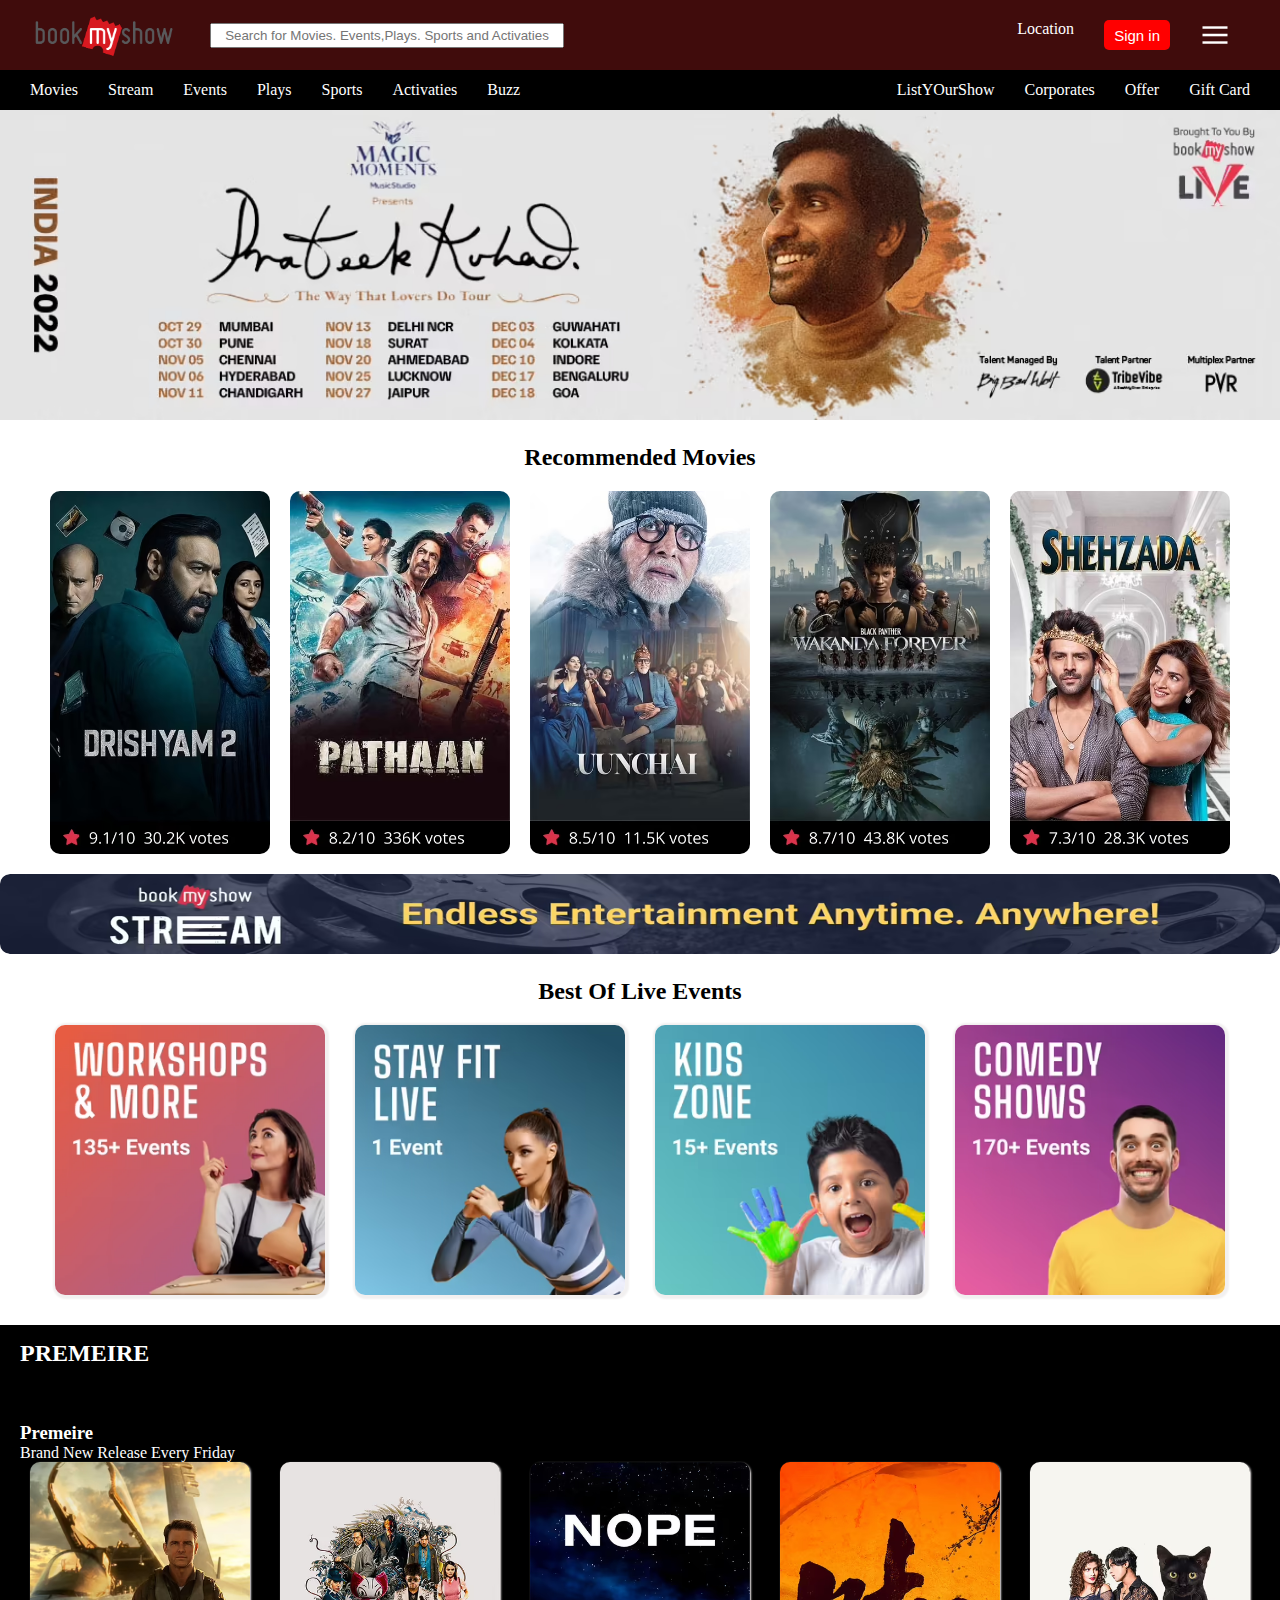
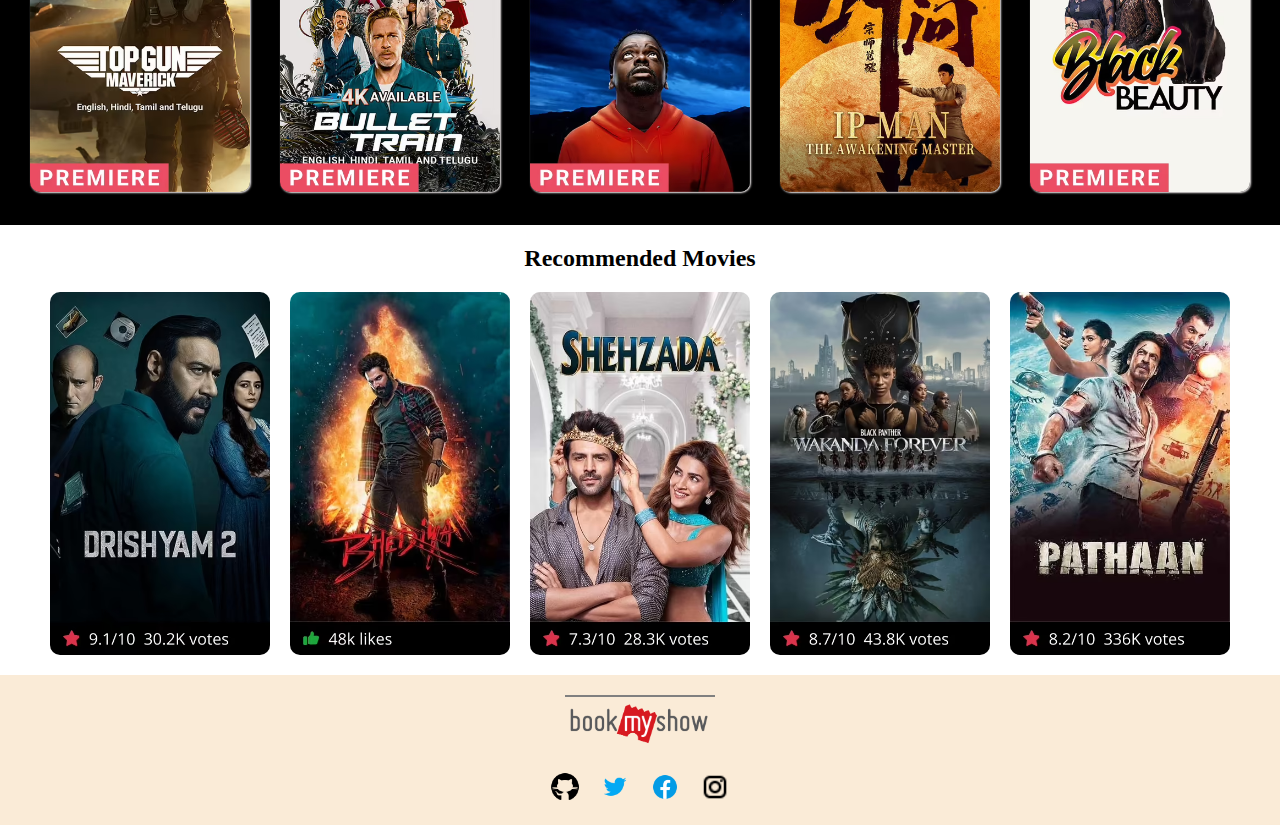
<file: Book my shoow/index.html>
<!DOCTYPE html>
<html lang="en">
<head>
    <meta charset="UTF-8">
    <meta http-equiv="X-UA-Compatible" content="IE=edge">
    <meta name="viewport" content="width=device-width, initial-scale=1.0">
    <title>Bookmushoow Clone</title>
    <link rel="stylesheet" href="style.css">
    <!-- Font awesom CDN -->
    <link rel="stylesheet" href="https://cdnjs.cloudflare.com/ajax/libs/font-awesome/6.3.0/css/all.min.css" integrity="sha512-SzlrxWUlpfuzQ+pcUCosxcglQRNAq/DZjVsC0lE40xsADsfeQoEypE+enwcOiGjk/bSuGGKHEyjSoQ1zVisanQ==" crossorigin="anonymous" referrerpolicy="no-referrer" />

</head>
<body>
    <header>
        <nav class="fnav">
            <div class="left-fnav">
                <img src="./assists/bookmyshoow logo.png" alt="">
                <input type="text" placeholder="Search for Movies. Events,Plays. Sports and Activaties">
            </div>
            <div class="right-fnav">
                <p>Location</p>
                <button>Sign in</button>
                <img src="./assists/manu bar.png" alt="">
            </div>
        </nav>
        <nav class="snav">
            <div class="left-snav">
                <ul>
                    <li><a href="#">Movies</a></li>
                    <li><a href="#">Stream</a></li>
                    <li><a href="#">Events</a></li>
                    <li><a href="#">Plays</a></li>
                    <li><a href="#">Sports</a></li>
                    <li><a href="#">Activaties</a></li>
                    <li><a href="#">Buzz</a></li>
                </ul>
            </div>
            <div class="right-snav">
                <ul>
                    <li><a href="#">ListYOurShow</a></li>
                    <li><a href="#">Corporates</a></li>
                    <li><a href="#">Offer</a></li>
                    <li><a href="#">Gift Card</a></li>
                </ul>
            </div>
        </nav>
    </header>
    <!-- Main section -->
    <main>
        <img src="./assists/main image.avif" alt="">
    </main>
    <div class="rec-conationar">
        <h2>Recommended Movies</h2>
        <div class="Recommended-image">
            <img src="./assists/1 img.avif" alt="">
            <img src="./assists/portrait.avif" alt="">
            <img src="./assists/3 img.avif" alt="">
            <img src="./assists/4 img.avif" alt="">
            <img src="./assists/shehzada.avif" alt="">
        </div>
    </div>
    <div class="small-conationar">
        <img src="./assists/small con.avif" alt="">
    </div>
    <!-- Event  -->
    <div class="event-conationar">
        <h2>Best Of Live Events</h2>
        <div class="Events-image">
            <img src="./assists/event 1.avif" alt="">
            <img src="./assists/event 2.avif" alt="">
            <img src="./assists/event 3.avif" alt="">
            <img src="./assists/event 4.avif" alt="">
        </div>
        <!-- Premeire -->
        <div class="prem-conationar">
            <div class="text">
                <h2>PREMEIRE</h2>
                <H3>Premeire</H3>
                <p>Brand New Release Every Friday</p>
            </div>
            <div class="Premeire-image">
                <img src="./assists/prim 1.avif" alt="">
                <img src="./assists/prim 2.avif" alt="">
                <img src="./assists/prim 3.avif" alt="">
                <img src="./assists/prim 4.avif" alt="">
                <img src="./assists/prim 5.avif" alt="">
            </div>
        </div>
        <!-- Rec container -->
        <div class="rec-conationar">
            <h2>Recommended Movies</h2>
            <div class="Recommended-image">
                <img src="./assists/1 img.avif" alt="">
                <img src="./assists/2 img.avif" alt="">
                <img src="./assists/shehzada.avif" alt="">
                <img src="./assists/4 img.avif" alt="">
                <img src="./assists/portrait.avif" alt="">
            </div>
        </div>
        <footer>
            <img src="./assists/bookmyshoow logo.png" alt="">
            <div class="icon">
               <img src="./assists/github.png" alt="">
               <img src="./assists/twitter.png" alt="">
               <img src="./assists/facebook.png" alt="">
               <img src="./assists/instagram.png" alt="">
            </div>
        </footer>
</body>
</html>
</file>
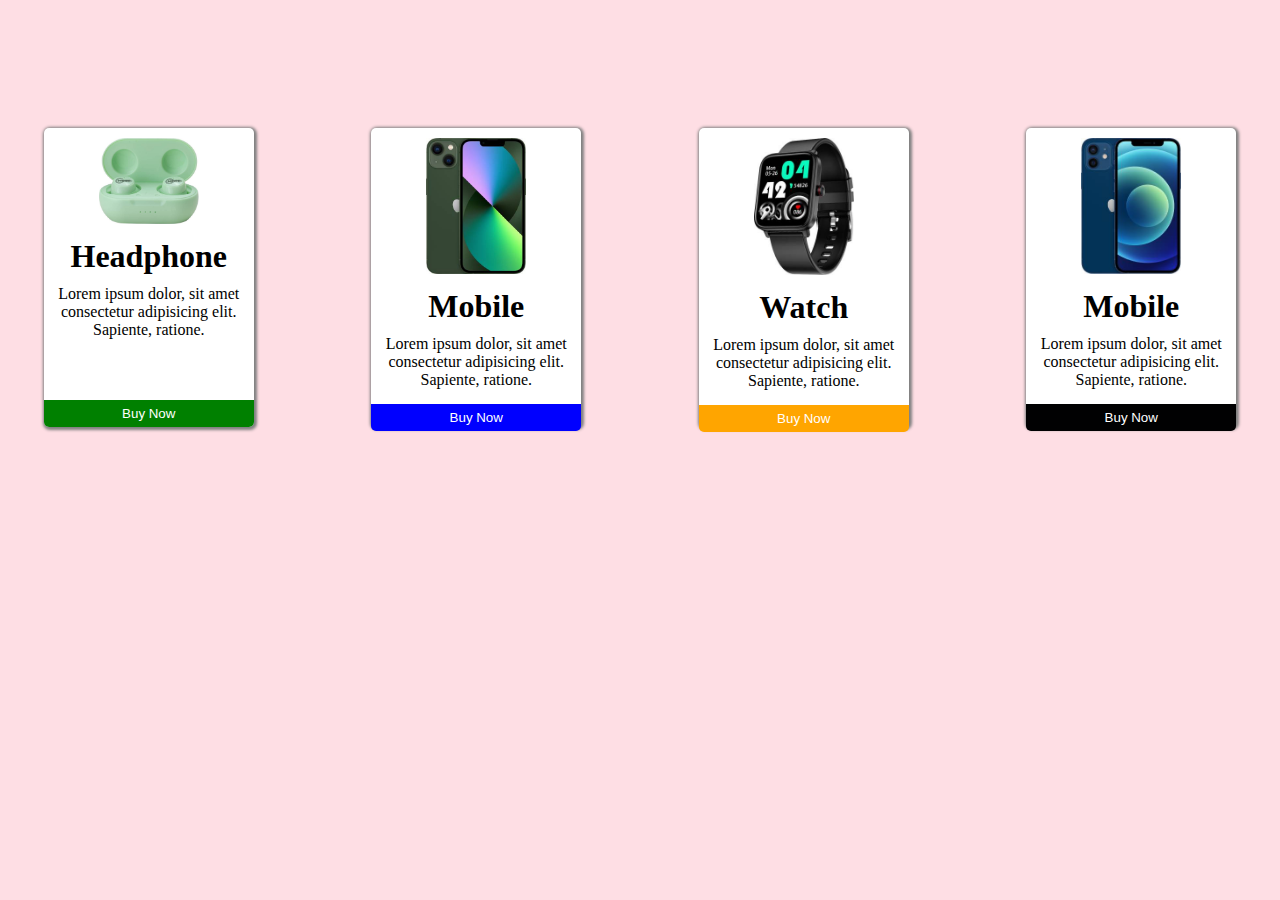
<file: Cart Project/index.html>
<!DOCTYPE html>
<html lang="en">
<head>
    <meta charset="UTF-8">
    <meta http-equiv="X-UA-Compatible" content="IE=edge">
    <meta name="viewport" content="width=device-width, initial-scale=1.0">
    <title>Cart Project</title>
    <link rel="stylesheet" href="style.css">
</head>
<body>
    <div class="hero-section">
        <div class="contaner">
            <div class="cart">
                <div class="img">
                    <img src="./images/1675663437225.jpeg" alt="">
                </div>
                <h1>
                    Headphone
                </h1>
                <p>Lorem ipsum dolor, sit amet consectetur 
                    adipisicing elit. Sapiente, ratione.
                </p>
                <div class="green">
                    <button>Buy Now</button>
                </div>
            </div>
            <div class="cart">
                <div class="img">
                    <img src="./images/iphone (2).jpeg" alt="">
                </div>
                <h1>
                    Mobile
                </h1>
                <p>Lorem ipsum dolor, sit amet consectetur 
                    adipisicing elit. Sapiente, ratione.
                </p>
                <div class="blue">
                    <button>Buy Now</button>
                </div>
            </div>
            <div class="cart">
                <div class="img">
                    <img src="./images/watch.jpeg" alt="">
                </div>
                <h1>
                    Watch
                </h1>
                <p>Lorem ipsum dolor, sit amet consectetur 
                    adipisicing elit. Sapiente, ratione.
                </p>
                <div class="orange">
                    <button>Buy Now</button>
                </div>
            </div>
            <div class="cart">
                <div class="img">
                    <img src="./images/iphone.jpeg" alt="">
                </div>
                <h1>
                    Mobile
                </h1>
                <p>Lorem ipsum dolor, sit amet consectetur 
                    adipisicing elit. Sapiente, ratione.
                </p>
                <div class="black">
                    <button>Buy Now</button>
                </div>
            </div>
        </div>
    </div>
</body>
</html>
</file>
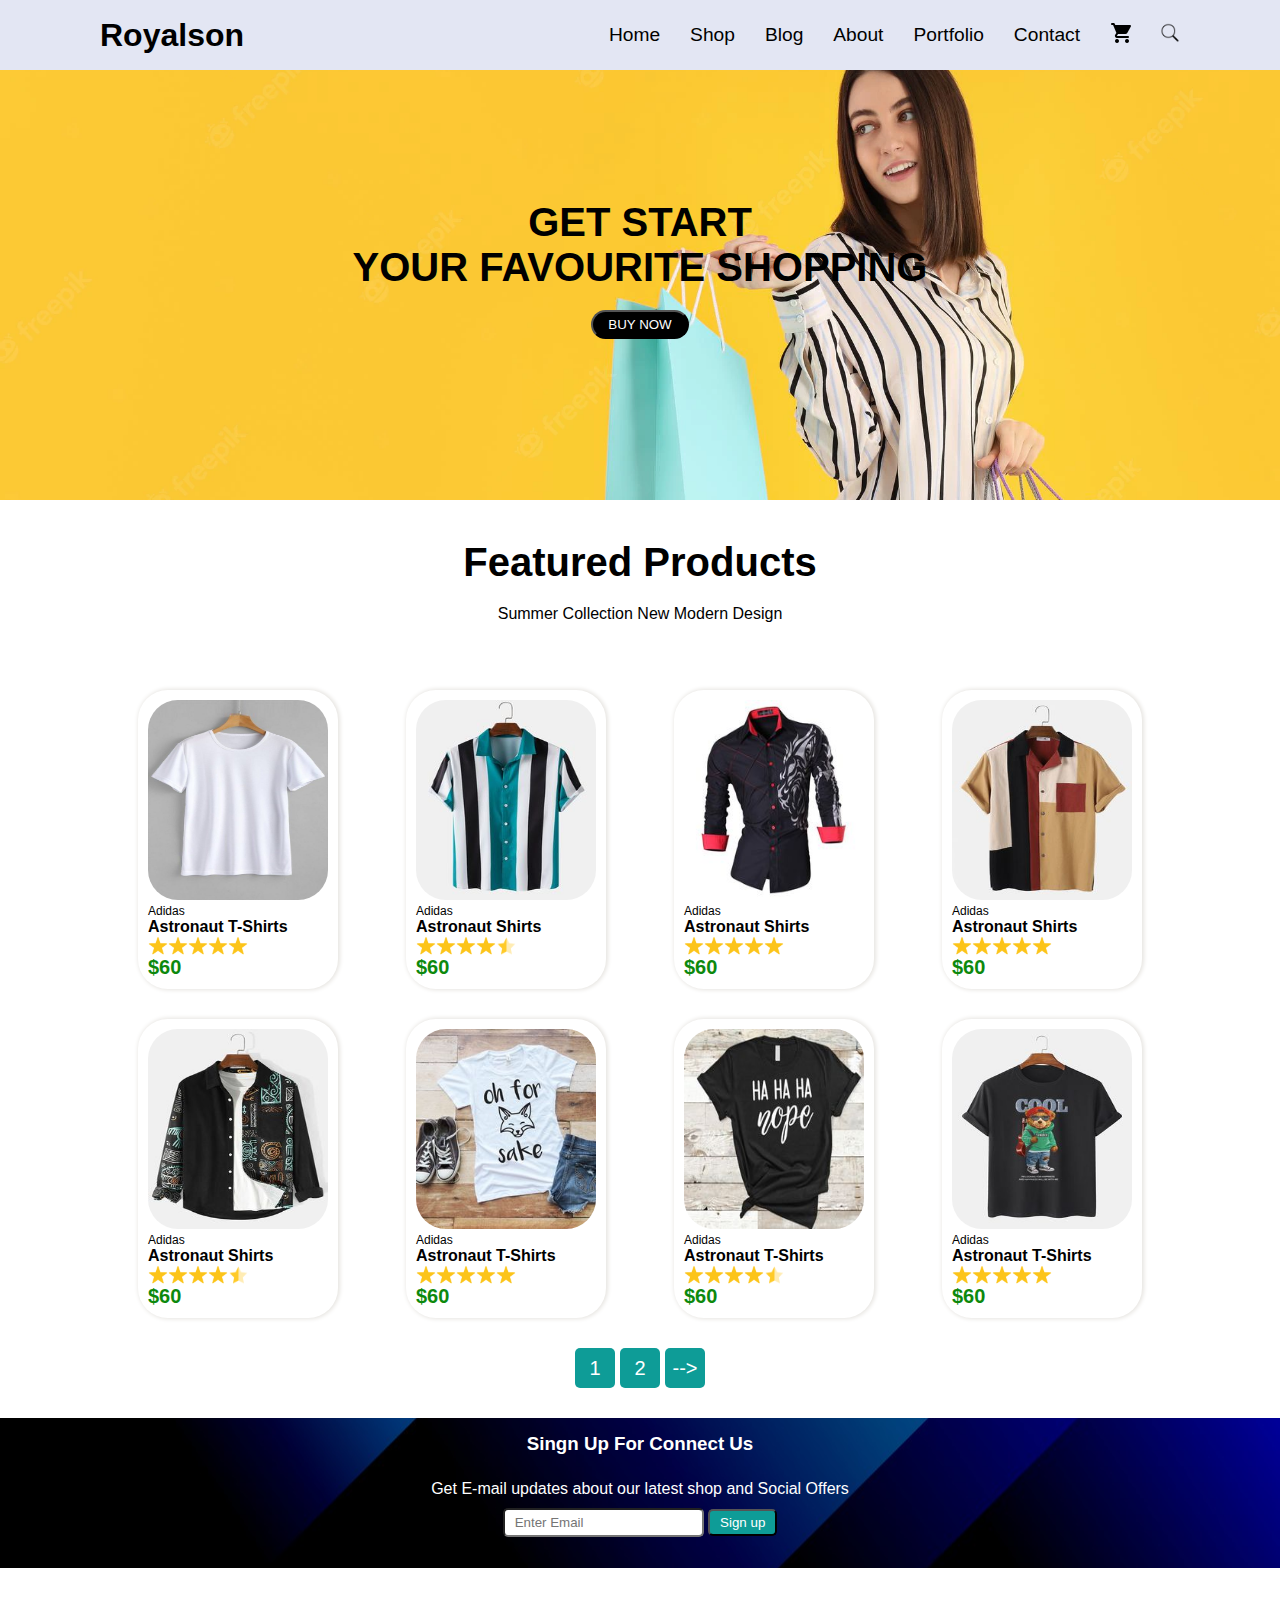
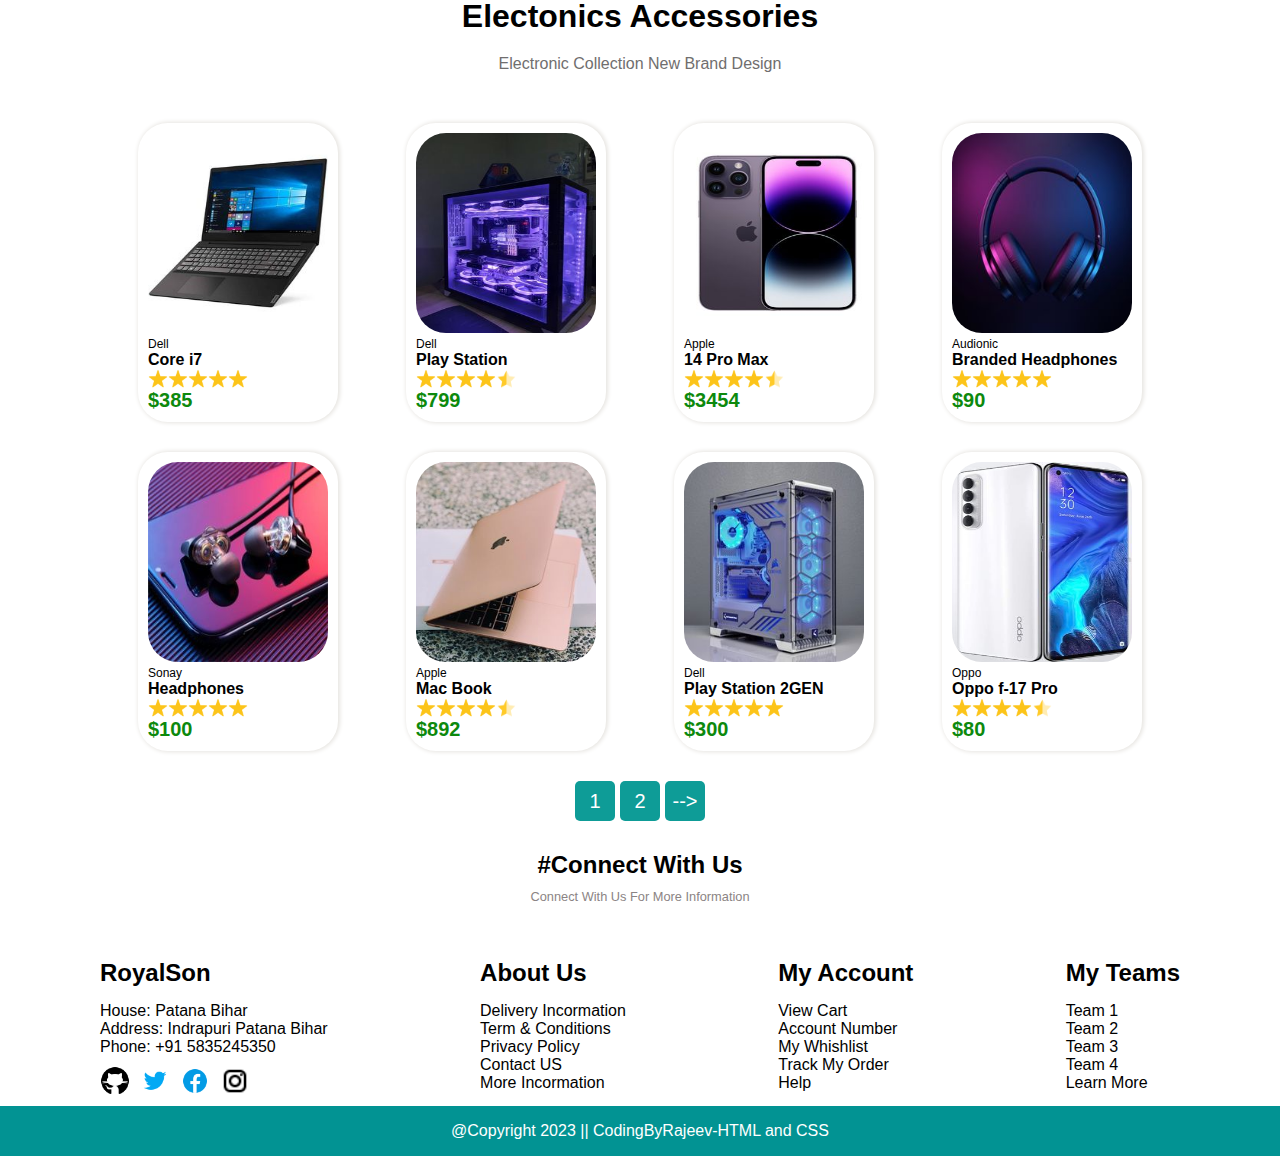
<file: E-commers website/index.html>
<!DOCTYPE html>
<html lang="en">
<head>
    <meta charset="UTF-8">
    <meta http-equiv="X-UA-Compatible" content="IE=edge">
    <meta name="viewport" content="width=device-width, initial-scale=1.0">
    <title>E-commers Website</title>
    <link rel="stylesheet" href="style.css">
</head>
<body>
    <!-- Navigation -->
    <nav>
        <div class="left-nav">
            <h2>Royalson</h2>
        </div>
        <div class="right-nav">
            <div>
                <img class="manu-bar" src="./photo/manu bar.png" alt=""  onclick="showManu()">
            </div>
            <ul id="manu">
                <li><span id="crossIcon" onclick="hideManu()">&times;</span></li>
                <li><a href="#">Home</a></li>
                <li><a href="#">Shop</a></li>
                <li><a href="#">Blog</a></li>
                <li><a href="#">About</a></li>
                <li><a href="#">Portfolio</a></li>
                <li><a href="#">Contact</a></li>
                <li  class="cart-icon"><a href="#" ><img src="./photo/cart icon.png" alt=""></a></li>
                <li  class="search-icon"><a href="#"><img src="./photo/search icon.png" alt=""></a></li>
            </ul>
            
        </div>
    </nav>
    <!-- Main Section -->
    <section class="main">
       <div class="main-item">
          <h2> GET START <br>
             YOUR FAVOURITE SHOPPING
         </h2>
        <button>BUY NOW</button>
       </div>
    </section>

    <!-- Featured Products -->
    <section class="featured-products">
        <h2>Featured Products</h2>
        <p>Summer Collection New Modern Design</p>
    </section>
    
    <!-- fishon Section -->
    <section class="fishon">
        <div class="container">
            <div class="product">
               <div class="shirt long">
                 <img src="./photo/shirt-1.jpg" alt=""/>
               </div>
                <p>Adidas</p>
                <h4>Astronaut T-Shirts</h4>
                <div class="star-icon">
                    <img src="./photo/star.png" alt="">
                    <img src="./photo/star.png" alt="">
                    <img src="./photo/star.png" alt="">
                    <img src="./photo/star.png" alt="">
                    <img src="./photo/star.png" alt="">
                </div>
                <div class="price">
                    <p>$60</p>
                </div>
            </div>
            <div class="product">
                <div class="shirt">
                    <img src="./photo/shirt2.webp" alt=""/>
                </div>
                <p>Adidas</p>
                <h4>Astronaut Shirts</h4>
                <div class="star-icon">
                    <img src="./photo/star.png" alt="">
                    <img src="./photo/star.png" alt="">
                    <img src="./photo/star.png" alt="">
                    <img src="./photo/star.png" alt="">
                    <img src="./photo/haif star.png" alt="">
                </div>
                <div class="price">
                    <p>$60</p>
                </div>
            </div>
            <div class="product">
               <div class="shirt">
                 <img src="./photo/shirt3.jpg" alt=""/>
               </div>
                <p>Adidas</p>
                <h4>Astronaut Shirts</h4>
                <div class="star-icon">
                    <img src="./photo/star.png" alt="">
                    <img src="./photo/star.png" alt="">
                    <img src="./photo/star.png" alt="">
                    <img src="./photo/star.png" alt="">
                    <img src="./photo/star.png" alt="">
                </div>
                <div class="price">
                    <p>$60</p>
                </div>
            </div>
            <div class="product">
                <div class="shirt">
                    <img src="./photo/shirt4.jpg" alt=""/>
                </div>
                <p>Adidas</p>
                <h4>Astronaut Shirts</h4>
                <div class="star-icon">
                    <img src="./photo/star.png" alt="">
                    <img src="./photo/star.png" alt="">
                    <img src="./photo/star.png" alt="">
                    <img src="./photo/star.png" alt="">
                    <img src="./photo/star.png" alt="">
                </div>
                <div class="price">
                    <p>$60</p>
                </div>
            </div>
            <div class="product">
                <div class="shirt">
                    <img src="./photo/shirt5.jpg" alt=""/>
                </div>
                <p>Adidas</p>
                <h4>Astronaut Shirts</h4>
                <div class="star-icon">
                    <img src="./photo/star.png" alt="">
                    <img src="./photo/star.png" alt="">
                    <img src="./photo/star.png" alt="">
                    <img src="./photo/star.png" alt="">
                    <img src="./photo/haif star.png" alt="">
                </div>
                <div class="price">
                    <p>$60</p>
                </div>
            </div>
            <div class="product">
               <div class="shirt">
                 <img src="./photo/shirt6.jpg" alt=""/>
               </div>
                <p>Adidas</p>
                <h4>Astronaut T-Shirts</h4>
                <div class="star-icon">
                    <img src="./photo/star.png" alt="">
                    <img src="./photo/star.png" alt="">
                    <img src="./photo/star.png" alt="">
                    <img src="./photo/star.png" alt="">
                    <img src="./photo/star.png" alt="">
                </div>
                <div class="price">
                    <p>$60</p>
                </div>
            </div>
            <div class="product">
               <div class="shirt">
                 <img src="./photo/shirt7.jpg" alt=""/>
               </div>
                <p>Adidas</p>
                <h4>Astronaut T-Shirts</h4>
                <div class="star-icon">
                    <img src="./photo/star.png" alt="">
                    <img src="./photo/star.png" alt="">
                    <img src="./photo/star.png" alt="">
                    <img src="./photo/star.png" alt="">
                    <img src="./photo/haif star.png" alt="">
                </div>
                <div class="price">
                    <p>$60</p>
                </div>
            </div>
            <div class="product">
               <div class="shirt">
                 <img src="./photo/shirt8.jpg" alt=""/>
               </div>
                <p>Adidas</p>
                <h4>Astronaut T-Shirts</h4>
                <div class="star-icon">
                    <img src="./photo/star.png" alt="">
                    <img src="./photo/star.png" alt="">
                    <img src="./photo/star.png" alt="">
                    <img src="./photo/star.png" alt="">
                    <img src="./photo/star.png" alt="">
                </div>
                <div class="price">
                    <p>$60</p>
                </div>
            </div>
        </div>
    </section>
    <!-- Page-change -->
    <section class="page">
        <div class="box"><p>1</p></div>
        <div class="box"><p>2</p></div>
        <div class="box arrow"><p>--></p></div>
    </section>
    
    <!-- Sign up section -->
    <section class="signup">
        <h3>Singn Up For Connect Us</h3>
        <p>Get E-mail updates about our latest shop and Social Offers</p>
        <input type="text" placeholder="Enter Email">
        <button>Sign up</button>
    </section>

    <!-- Electonics heading Section -->

    <section class="electonics-heading">
        <h2>Electonics Accessories</h2>
        <p>Electronic Collection New Brand Design</p>
    </section>

    <!-- Electonics section -->

    <section class="fishon">
        <div class="container">
            <div class="product">
                <div class="shirt">
                    <img src="./photo/el1.jpg" alt="">
                </div>
                <p>Dell</p>
                <h4>Core i7</h4>
                <div class="star-icon">
                    <img src="./photo/star.png" alt="">
                    <img src="./photo/star.png" alt="">
                    <img src="./photo/star.png" alt="">
                    <img src="./photo/star.png" alt="">
                    <img src="./photo/star.png" alt="">
                </div>
                <div class="price">
                    <p>$385</p>
                </div>
            </div>
            <div class="product">
                <div class="shirt">
                    <img src="./photo/el2.jpg" alt="">
                </div>
                <p>Dell</p>
                <h4>Play Station</h4>
                <div class="star-icon">
                    <img src="./photo/star.png" alt="">
                    <img src="./photo/star.png" alt="">
                    <img src="./photo/star.png" alt="">
                    <img src="./photo/star.png" alt="">
                    <img src="./photo/haif star.png" alt="">
                </div>
                <div class="price">
                    <p>$799</p>
                </div>
            </div>
            <div class="product">
                <div class="shirt">
                    <img src="./photo/el3.jpg" alt="">
                </div>
                <p>Apple</p>
                <h4>14 Pro Max</h4>
                <div class="star-icon">
                    <img src="./photo/star.png" alt="">
                    <img src="./photo/star.png" alt="">
                    <img src="./photo/star.png" alt="">
                    <img src="./photo/star.png" alt="">
                    <img src="./photo/haif star.png" alt="">
                </div>
                <div class="price">
                    <p>$3454</p>
                </div>
            </div>
            <div class="product">
                <div class="shirt">
                    <img src="./photo/el4.jpg" alt="">
                </div>
                <p>Audionic</p>
                <h4>Branded Headphones</h4>
                <div class="star-icon">
                    <img src="./photo/star.png" alt="">
                    <img src="./photo/star.png" alt="">
                    <img src="./photo/star.png" alt="">
                    <img src="./photo/star.png" alt="">
                    <img src="./photo/star.png" alt="">
                </div>
                <div class="price">
                    <p>$90</p>
                </div>
            </div>
            <div class="product">
                <div class="shirt">
                    <img src="./photo/el5.jpg" alt="">
                </div>
                <p>Sonay</p>
                <h4>Headphones</h4>
                <div class="star-icon">
                    <img src="./photo/star.png" alt="">
                    <img src="./photo/star.png" alt="">
                    <img src="./photo/star.png" alt="">
                    <img src="./photo/star.png" alt="">
                    <img src="./photo/star.png" alt="">
                </div>
                <div class="price">
                    <p>$100</p>
                </div>
            </div>
            <div class="product">
                <div class="shirt">
                    <img src="./photo/el6.jpg" alt="">
                </div>
                <p>Apple</p>
                <h4>Mac Book</h4>
                <div class="star-icon">
                    <img src="./photo/star.png" alt="">
                    <img src="./photo/star.png" alt="">
                    <img src="./photo/star.png" alt="">
                    <img src="./photo/star.png" alt="">
                    <img src="./photo/haif star.png" alt="">
                </div>
                <div class="price">
                    <p>$892</p>
                </div>
            </div>
            <div class="product">
                <div class="shirt">
                    <img src="./photo/el7.jpg" alt="">
                </div>
                <p>Dell</p>
                <h4>Play Station 2GEN</h4>
                <div class="star-icon">
                    <img src="./photo/star.png" alt="">
                    <img src="./photo/star.png" alt="">
                    <img src="./photo/star.png" alt="">
                    <img src="./photo/star.png" alt="">
                    <img src="./photo/star.png" alt="">
                </div>
                <div class="price">
                    <p>$300</p>
                </div>
            </div>
            <div class="product">
                <div class="shirt">
                    <img src="./photo/el8.jpg" alt="">
                </div>
                <p>Oppo</p>
                <h4>Oppo f-17 Pro</h4>
                <div class="star-icon">
                    <img src="./photo/star.png" alt="">
                    <img src="./photo/star.png" alt="">
                    <img src="./photo/star.png" alt="">
                    <img src="./photo/star.png" alt="">
                    <img src="./photo/haif star.png" alt="">
                </div>
                <div class="price">
                    <p>$80</p>
                </div>
            </div>
        </div>
    </section>

     <!-- Page-change -->
     <section class="page">
        <div class="box"><p>1</p></div>
        <div class="box"><p>2</p></div>
        <div class="box arrow"><p>--></p></div>
    </section>

    <!-- Connect us -->
    <section class="connect">
        <h3>#Connect With Us</h3>
        <p>Connect With Us For More Information</p>
    </section>

    <!-- footer -->
    <footer>
        <div class="royalson">
            <h3>RoyalSon</h3>
            <ul>
                <li>House: Patana Bihar</li>
                <li>Address: Indrapuri Patana Bihar</li>
                <li>Phone: +91 5835245350</li>
            </ul>
            <div class="royal-icon">
                <img src="./photo/1676784099959.png" alt="">
                <img src="./photo/1676784099975.png" alt="">
                <img src="./photo/1676784099991.png" alt="">
                <img src="./photo/1676784100017.png" alt="">
            </div>
        </div>
        <div class="royalson">
            <h3>About Us</h3>
            <ul>
                <li>Delivery Incormation</li>
                <li>Term & Conditions</li>
                <li>Privacy Policy</li>
                <li>Contact US</li>
                <li>More Incormation</li>
            </ul>
        </div>
        <div class="royalson">
            <h3>My Account</h3>
            <ul>
                <li>View Cart</li>
                <li>Account Number</li>
                <li>My Whishlist</li>
                <li>Track My Order</li>
                <li>Help</li>
            </ul>
        </div>
        <div class="royalson">
            <h3>My Teams</h3>
            <ul>
                <li>Team 1</li>
                <li>Team 2</li>
                <li>Team 3</li>
                <li>Team 4</li>
                <li>Learn More</li>
            </ul>
        </div>
    </footer>

    <!-- Sub footer -->
    <div class="sub-footer">
        <p>@Copyright 2023 || CodingByRajeev-HTML and CSS</p>
    </div>



    <!-- Script -->
    <script>

    function showManu(){
       const manuList = document.getElementById('manu')
       manuList.classList.add('manuList')
    }
    function hideManu(){
       const manuList = document.getElementById('manu')
       manuList.classList.remove('manuList')
    }
           
    </script>
</body>
</html>
</file>
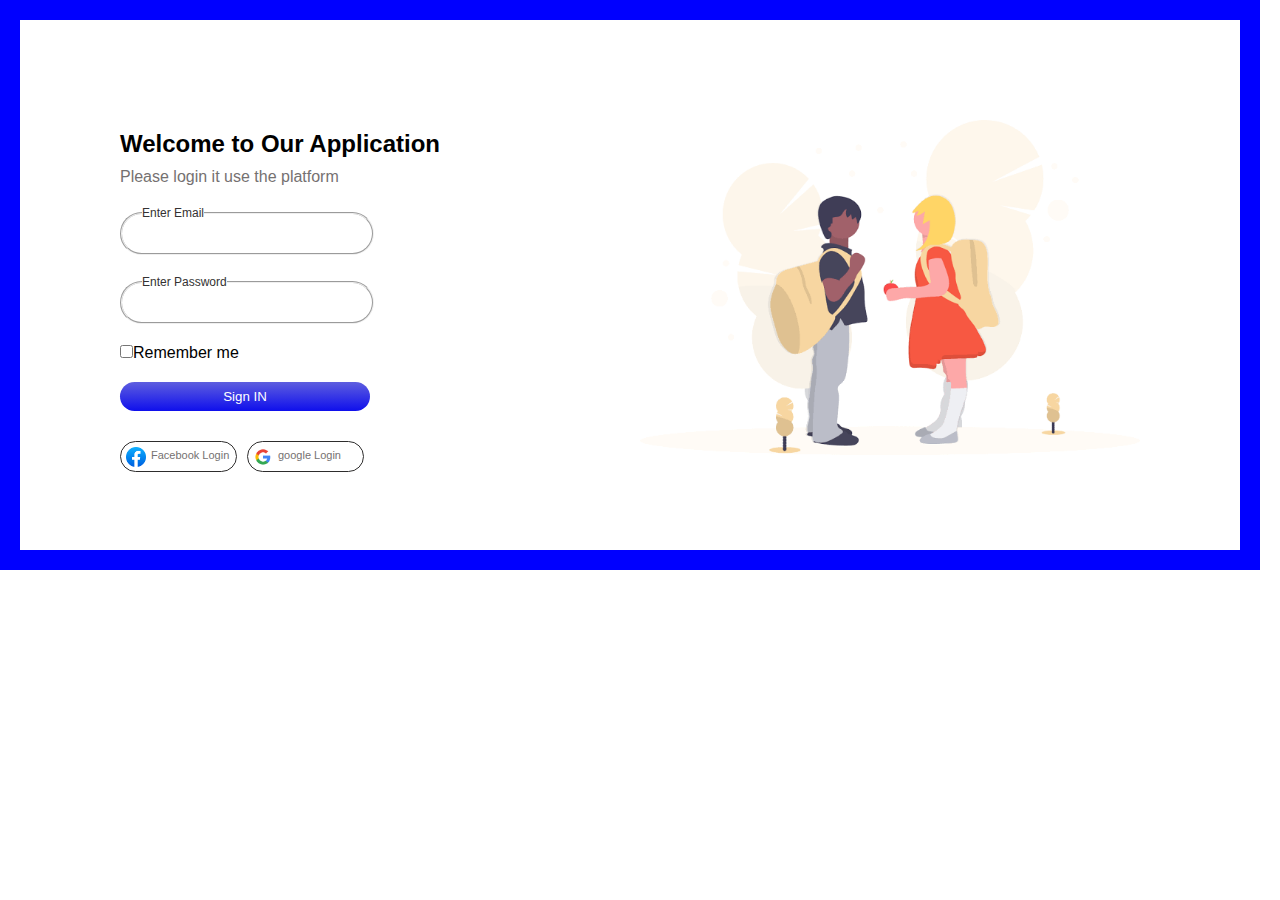
<file: Login Page/index.html>
<!DOCTYPE html>
<html lang="en">
  <head>
    <meta charset="UTF-8" />
    <meta http-equiv="X-UA-Compatible" content="IE=edge" />
    <meta name="viewport" content="width=device-width, initial-scale=1.0" />
    <title>Login Page</title>
    <link rel="stylesheet" href="style.css" />
  </head>
  <body>
    <section class="hero-section">
      <div class="left-hero-section">
        <h2>Welcome to Our Application</h2>
        <p>Please login it use the platform</p>
        <div class="input">
          <fieldset>
            <legend>Enter Email</legend>
            <input class="emailInput" type="text" />
          </fieldset>
        </div>
        <div class="input">
          <fieldset>
            <legend>Enter Password</legend>
            <input class="passInput" type="password" />
          </fieldset>
        </div>
        <div class="checkbox"><input type="checkbox" />Remember me</div>
        <div class="sign">
          <button>Sign IN</button>
        </div>
        <div class="logo-conatiner">
          <div class="logo">
            <img src="./photo/facebook logo.png" alt="" />
            <p>Facebook Login</p>
          </div>
          <div class="logo">
            <img src="./photo/google logo.png" alt="" />
            <p>google Login</p>
          </div>
        </div>
      </div>
      <div class="right-hero-section">
        <img src="./photo/main img.png" alt="" />
      </div>
    </section>
  </body>
</html>
</file>
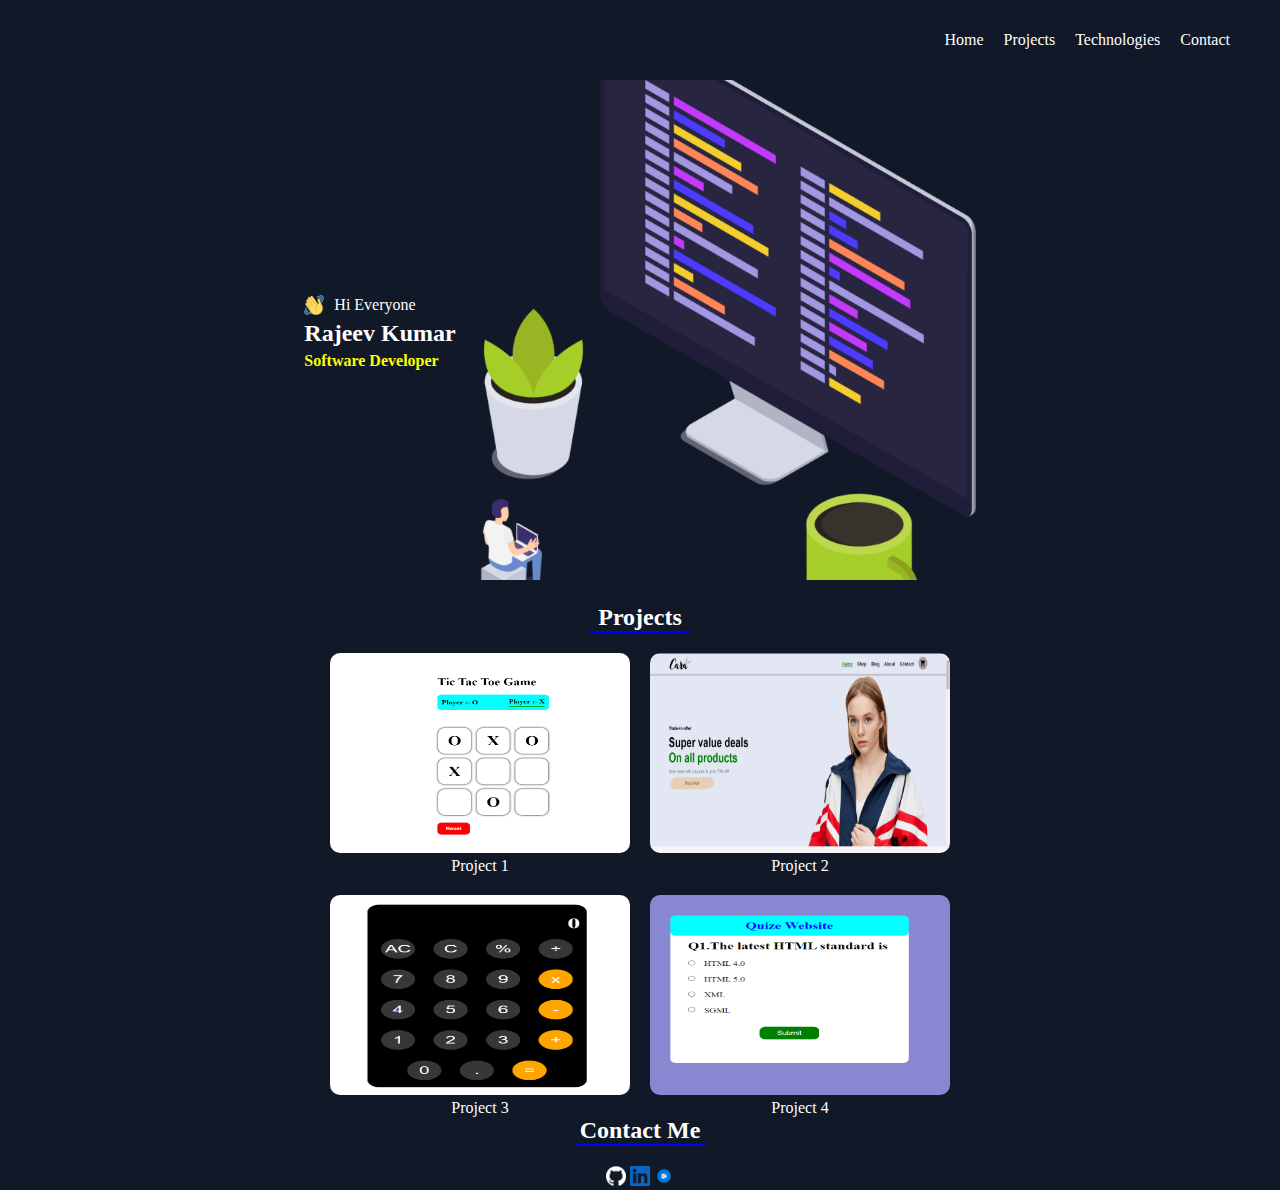
<file: pw 10 feb project/index.html>
<!DOCTYPE html>
<html lang="en">
  <head>
    <meta charset="UTF-8" />
    <meta name="viewport" content="width=device-width, initial-scale=1.0" />
    <title>PW 10 feb project</title>
    <link rel="stylesheet" href="./style.css" />
  </head>
  <body>
    <header>
      <nav>
        <ul>
          <li class="home-option">Home</li>
          <li>Projects</li>
          <li>Technologies</li>
          <li>Contact</li>
        </ul>
        <div>
          <img src="./assets/hambrger.png" alt="" />
        </div>
      </nav>
    </header>
    <div class="heroSection">
      <div class="leftHero">
        <div>
          <img src="./assets/waving-hand.png" alt="" />
          <p>Hi Everyone</p>
        </div>
        <h2>Rajeev Kumar</h2>
        <p class="passion">Software Developer</p>
      </div>
      <div class="rightHero">
        <img src="./assets//pc-image.png" alt="" />
      </div>
    </div>

    <!-- project section -->

    <div class="projectSection">
      <h2>Projects</h2>
      <div class="allProject">
        <div>
          <img src="./assets/project1.png" alt="" />
          <p>Project 1</p>
        </div>
        <div>
          <img src="./assets/project2.png" alt="" />
          <p>Project 2</p>
        </div>
        <div>
          <img src="./assets/project3.png" alt="" />
          <p>Project 3</p>
        </div>
        <div>
          <img src="./assets/project4.png" alt="" />
          <p>Project 4</p>
        </div>
      </div>
    </div>
    <div class="contactSection">
      <h2>Contact Me</h2>
      <div class="contactImges">
        <img src="./assets/github.png" alt="" />
        <img src="./assets/linkedin.png" alt="" />
        <img src="./assets/outlook.png" alt="" />
      </div>
    </div>
  </body>
</html>
</file>
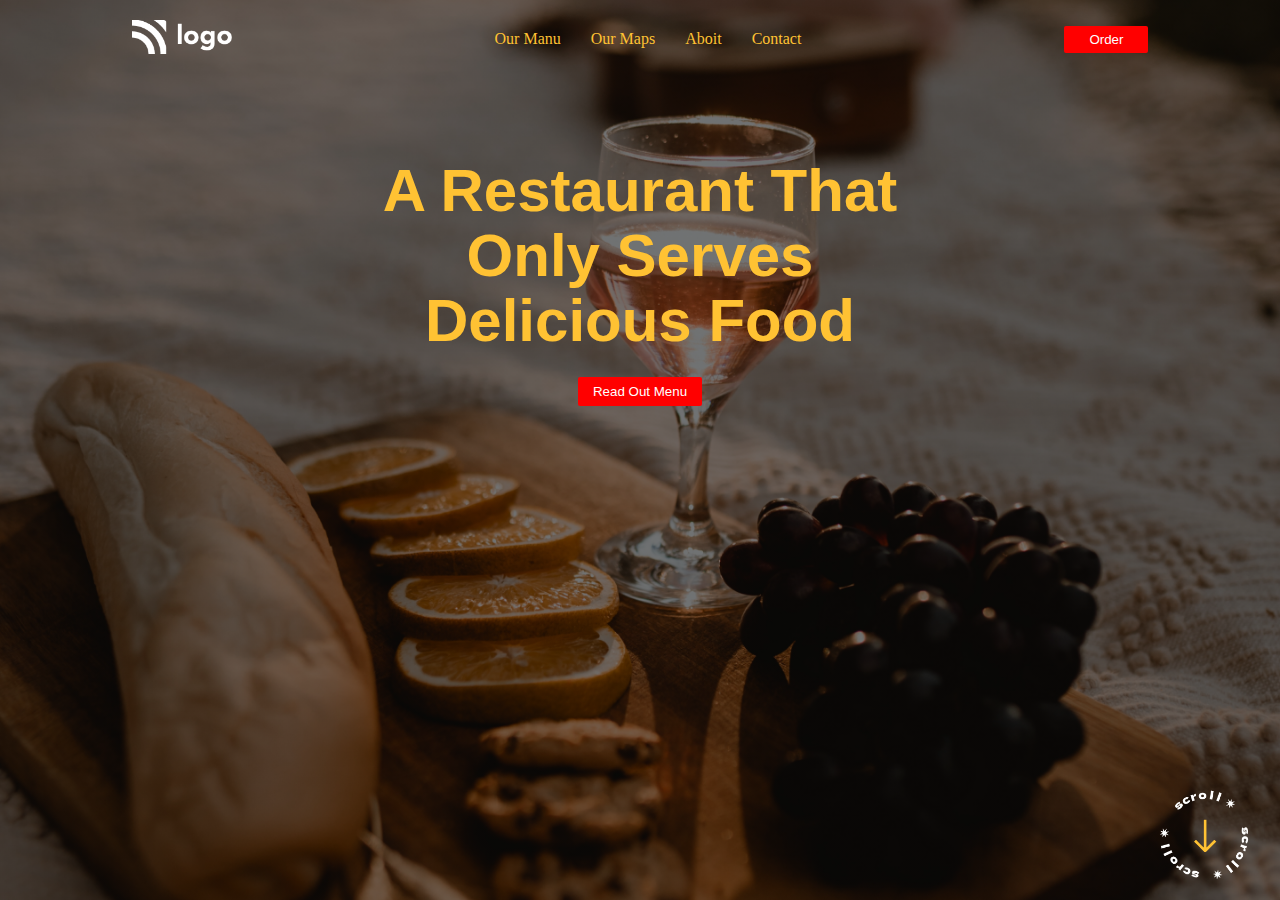
<file: PW 3rd Project/index.html>
<!DOCTYPE html>
<html lang="en">
  <head>
    <meta charset="UTF-8" />
    <meta http-equiv="X-UA-Compatible" content="IE=edge" />
    <meta name="viewport" content="width=device-width, initial-scale=1.0" />
    <title>PW 3rd Project</title>
    <link rel="stylesheet" href="style.css" />
  </head>
  <body>
    <!-- contanier -->
    <div class="contanier">
      <!-- Header -->
      <header>
        <!-- Navigation -->
        <nav>
          <div class="logo">
            <img src="./assists/1675475348066.png" alt="Logo" />
          </div>
          <div class="manu">
            <ul>
              <li><a href="#">Our Manu</a></li>
              <li><a href="#">Our Maps</a></li>
              <li><a href="#">Aboit</a></li>
              <li><a href="#">Contact</a></li>
            </ul>
          </div>
          <div class="button">
            <button>Order</button>
          </div>
        </nav>
      </header>
      <main class="hero-section">
        <div>
          <h1>A Restaurant That <br />Only Serves <br />Delicious Food</h1>
        </div>
        <div>
          <button>Read Out Menu</button>
        </div>
      </main>
      <footer>
        <div>
          <img src="./assists/1675475348096.png" alt="Footer Icon" />
        </div>
      </footer>
    </div>
  </body>
</html>
</file>
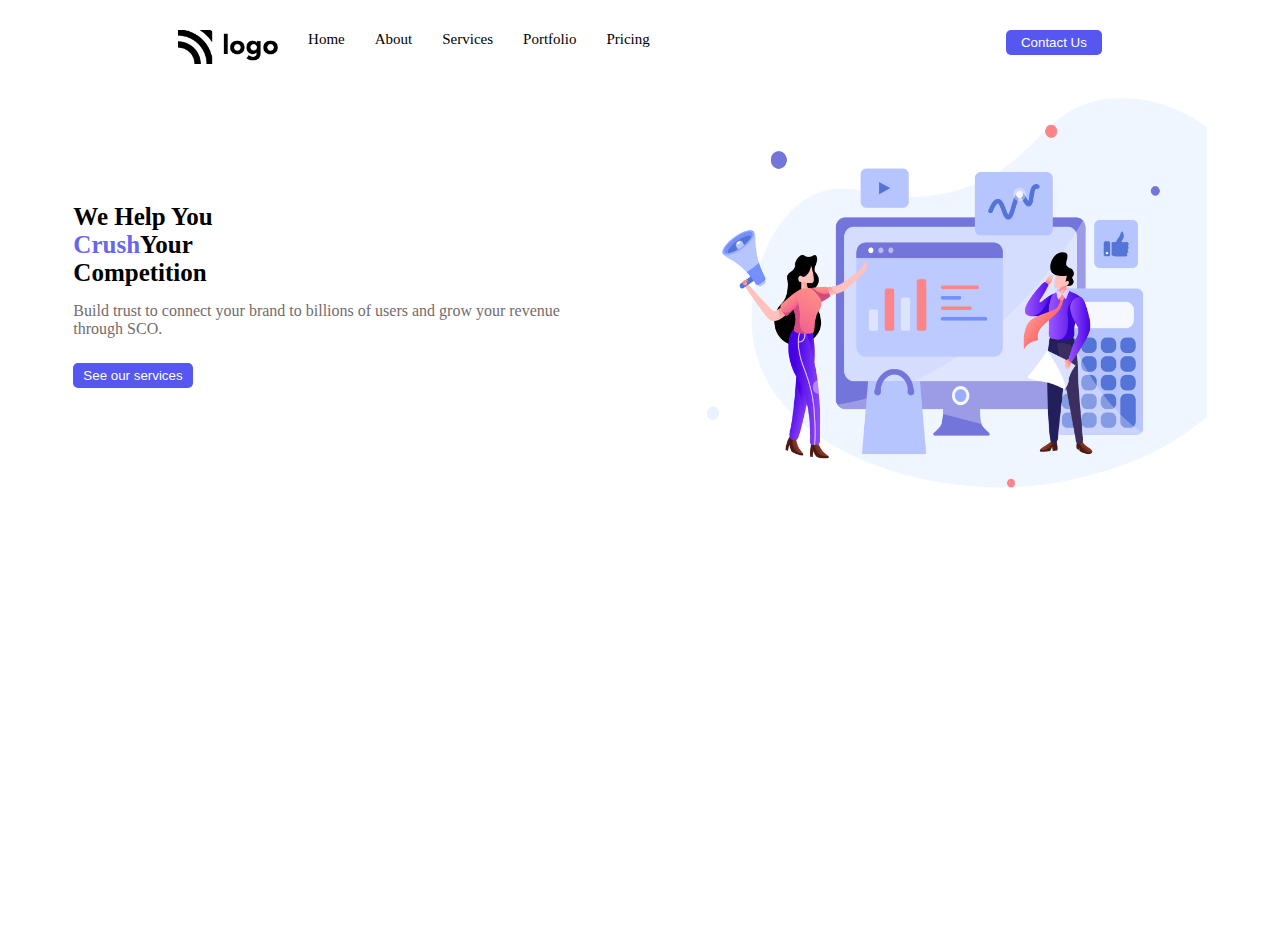
<file: PW 4th Project/index.html>
<!DOCTYPE html>
<html lang="en">
<head>
    <meta charset="UTF-8">
    <meta http-equiv="X-UA-Compatible" content="IE=edge">
    <meta name="viewport" content="width=device-width, initial-scale=1.0">
    <title>PW 4th Project</title>
    <link rel="stylesheet" href="style.css">
</head>
<body>
    <header>
        <!-- Navbar -->
        <nav>
            <div class="manu">
                <ul>
                    <li><img src="./assists/Logo.png" alt=""></li>
                    <li><a href="#">Home</a></li>
                    <li><a href="#">About</a></li>
                    <li><a href="#">Services</a></li>
                    <li><a href="#">Portfolio</a></li>
                    <li><a href="#">Pricing</a></li>
                </ul>
            </div>
            <div class="but">
                <button>Contact Us</button>
            </div>
        </nav>
    </header>
    <!-- hero-section -->
    <section class="hero-section">
        <div class="left-section">
            <h1>
                We Help You <br><span>Crush</span>Your <br>Competition
            </h1>
            <div>
                <p>Build trust to connect your brand to billions of users and grow your revenue <br>through SCO.</p>

            </div>  
            <div>
                <button>See our services</button>
            </div>          
        </div>
        <div class="right-section">
            <img src="./assists/Header Illustration.png" alt="">
        </div>
    </section>
</body>
</html>
</file>
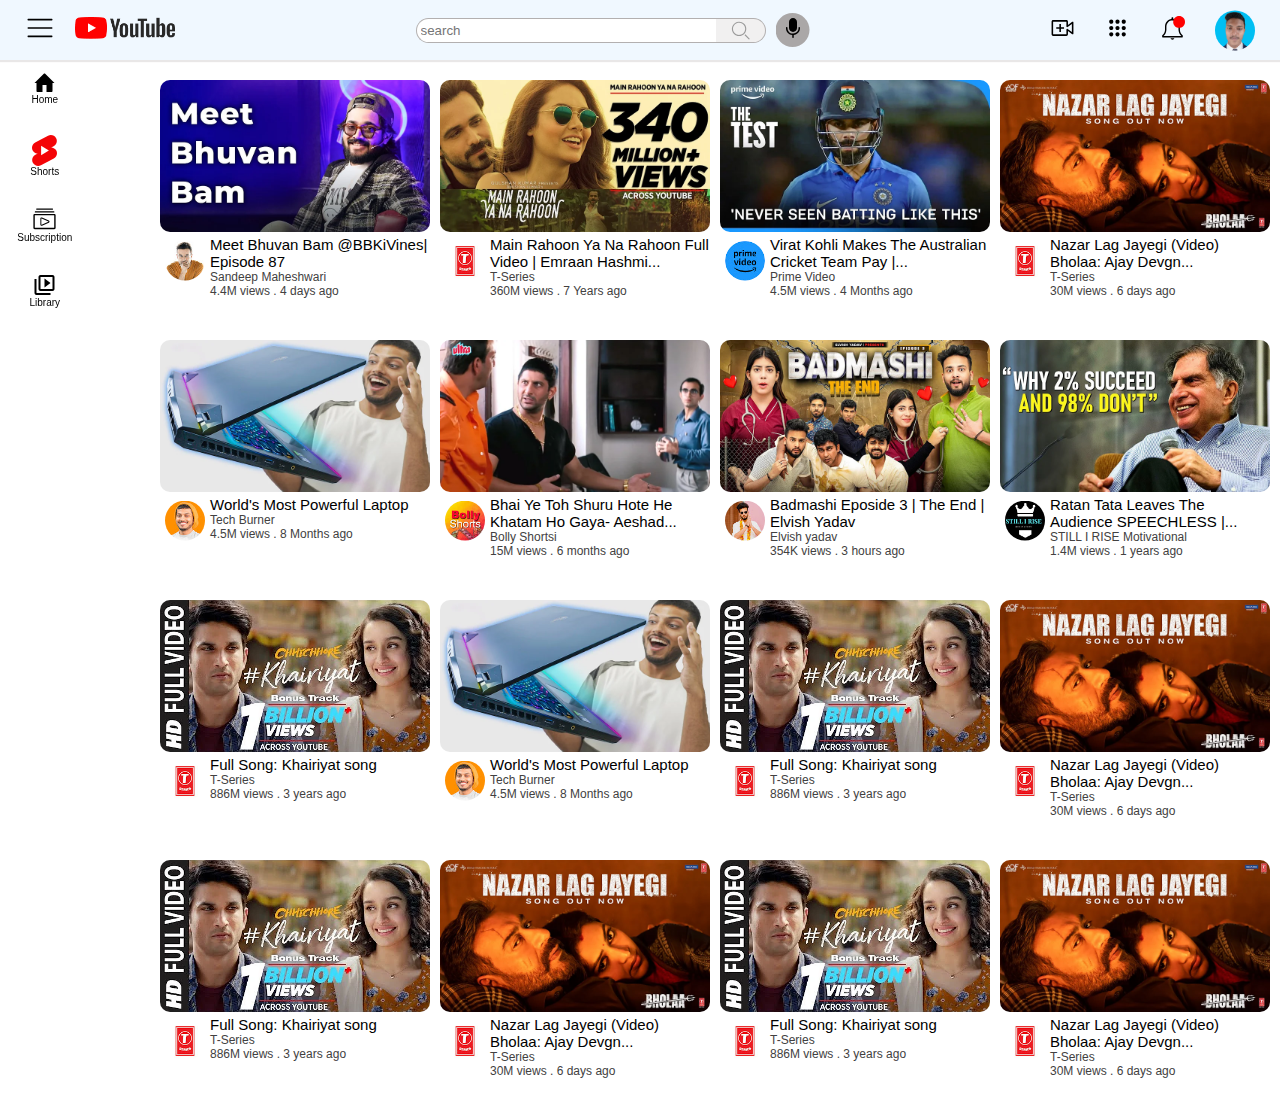
<file: Youtube clone/index.html>
<!DOCTYPE html>
<html lang="en">
  <head>
    <meta charset="UTF-8" />
    <meta http-equiv="X-UA-Compatible" content="IE=edge" />
    <meta name="viewport" content="width=device-width, initial-scale=1.0" />
    <title>Youtube clone</title>
    <link rel="stylesheet" href="style.css" />
  </head>
  <body>
    <header>
      <nav>
        <div class="left-nav">
          <div class="bar">
            <img src="./icons/bars.svg" alt="" />
          </div>
          <div class="youtube-logo">
            <img src="./icons/youtube-logo.png" alt="" />
          </div>
        </div>
        <div class="center-nav">
          <div class="input">
            <input type="text" placeholder="search" />
          </div>
          <div class="search">
            <img src="./icons/search.svg" alt="" />
          </div>
          <div class="mic">
            <img src="./icons/mic.svg" alt="" />
          </div>
        </div>
        <div class="right-nav">
          <div class="video-add">
            <img src="icons/video-add.svg" alt="" />
          </div>
          <div class="dot-grid">
            <img src="./icons/dot-grid.svg" alt="">
          </div>
          <div class="bell">
            <img src="icons/bell.svg" alt="" />
          </div>
          <div class="avtar">
            <img src="./icons/avtar.png" alt="" />
          </div>
        </div>
      </nav>
    </header>

    <!-- Hero section -->
    <section class="hero-section">
      <!-- Side bar -->
      <div class="side">
      <div class="side-bar">
        <div class="home">
          <img src="./icons/home.svg" alt="" />
          <p>Home</p>
        </div>
        <div class="home">
          <img src="./icons/youtube-shorts-icon.svg" alt="" />
          <p>Shorts</p>
        </div>
        <div class="home">
          <img src="./icons/video-gallary.svg" alt="" />
          <p>Subscription</p>
        </div>
        <div class="home">
          <img src="./icons/video-library.svg" alt="" />
          <p>Library</p>
        </div>
      </div>
      </div>
      <!-- Video section -->

      <div class="video-container">
        <div class="video">
          <div class="video-image">
            <img src="./photo/1 image.webp" alt="" />
          </div>
          <div class="video-details">
            <div class="logo">
              <img src="./photo/channel logo 1.jpg" alt="" />
            </div>
            <div class="titel">
              <h4>Meet Bhuvan Bam @BBKiVines| Episode 87</h4>
              <div class="public">
                <p>Sandeep Maheshwari</p>
                <p>4.4M views . 4 days ago</p>
              </div>
            </div>
          </div>
        </div>
        <div class="video">
          <div class="video-image">
            <img src="./photo/2 image.webp" alt="" />
          </div>
          <div class="video-details">
            <div class="logo">
              <img src="./photo/channel logo 2.jpg" alt="" />
            </div>
            <div class="titel">
              <h4>
                Main Rahoon Ya Na Rahoon Full Video | Emraan Hashmi...
              </h4>
              <div class="public">
                <p>T-Series</p>
                <p>360M views . 7 Years ago</p>
              </div>
            </div>
          </div>
        </div>
        <div class="video">
          <div class="video-image">
            <img src="./photo/3 image.webp" alt="" />
          </div>
          <div class="video-details">
            <div class="logo">
              <img src="./photo/channel logo 3.jpg" alt="" />
            </div>
            <div class="titel">
              <h4>
                Virat Kohli Makes The Australian Cricket Team Pay |...
              </h4>
              <div class="public">
                <p>Prime Video</p>
                <p>4.5M views . 4 Months ago</p>
              </div>
            </div>
          </div>
        </div>
        <div class="video">
          <div class="video-image">
            <img src="./photo/4 image.webp" alt="" />
          </div>
          <div class="video-details">
            <div class="logo">
              <img src="./photo/channel logo 2.jpg" alt="" />
            </div>
            <div class="titel">
             <h4>Nazar Lag Jayegi (Video) Bholaa: Ajay Devgn...
                </h4>
              <div class="public">
                <p>T-Series</p>
                <p>30M views . 6 days ago</p>
              </div>
            </div>
          </div>
        </div>
        <div class="video">
          <div class="video-image">
            <img src="./photo/5 image.webp" alt="" />
          </div>
          <div class="video-details">
            <div class="logo">
              <img src="./photo/channel logo 4.jpg" alt="" />
            </div>
            <div class="titel">
              <h4>World's Most Powerful Laptop</h4>
              <div class="public">
                <p>Tech Burner</p>
                <p>4.5M views . 8 Months ago</p>
              </div>
            </div>
          </div>
        </div>
        <div class="video">
          <div class="video-image">
            <img src="./photo/6 image.webp" alt="" />
          </div>
          <div class="video-details">
            <div class="logo">
              <img src="./photo/channel logo 5.jpg" alt="" />
            </div>
            <div class="titel">
                <h4>Bhai Ye Toh Shuru Hote He Khatam Ho
                     Gaya- Aeshad...
                </h4>
              <div class="public">
                <p>Bolly Shortsi</p>
                <p>15M views . 6 months ago</p>
              </div>
            </div>
          </div>
        </div>
        <div class="video">
          <div class="video-image">
            <img src="./photo/7 image.webp" alt="" />
          </div>
          <div class="video-details">
            <div class="logo">
              <img src="./photo/channel logo 6.jpg" alt="" />
            </div>
            <div class="titel">
             <h4>Badmashi Eposide 3 | The End | Elvish Yadav           <div class="public">
                <p>Elvish yadav</p>
                <p>354K views . 3 hours ago</p>
              </div>
            </div>
          </div>
        </div>
        <div class="video">
          <div class="video-image">
            <img src="./photo/8 image.webp" alt="" />
          </div>
          <div class="video-details">
            <div class="logo">
              <img src="./photo/channel logo 7.jpg" alt="" />
            </div>
            <div class="titel">
             <h4>Ratan Tata Leaves The Audience SPEECHLESS |...</h4>
              <div class="public">
                <p>STILL I RISE Motivational</p>
                <p>1.4M views . 1 years ago</p>
              </div>
            </div>
          </div>
        </div>
        <div class="video">
          <div class="video-image">
            <img src="./photo/9 image.webp" alt="" />
          </div>
          <div class="video-details">
            <div class="logo">
              <img src="./photo/channel logo 2.jpg" alt="" />
            </div>
            <div class="titel">
                <h4>Full Song: Khairiyat song</h4>
              <div class="public">
                <p>T-Series</p>
                <p>886M views . 3 years ago</p>
              </div>
            </div>
          </div>
        </div>
        <div class="video">
            <div class="video-image">
              <img src="./photo/5 image.webp" alt="" />
            </div>
            <div class="video-details">
              <div class="logo">
                <img src="./photo/channel logo 4.jpg" alt="" />
              </div>
              <div class="titel">
                <h4>World's Most Powerful Laptop</h4>
                <div class="public">
                  <p>Tech Burner</p>
                  <p>4.5M views . 8 Months ago</p>
                </div>
              </div>
            </div>
          </div>
          <div class="video">
            <div class="video-image">
              <img src="./photo/9 image.webp" alt="" />
            </div>
            <div class="video-details">
              <div class="logo">
                <img src="./photo/channel logo 2.jpg" alt="" />
              </div>
              <div class="titel">
                  <h4>Full Song: Khairiyat song</h4>
                <div class="public">
                  <p>T-Series</p>
                  <p>886M views . 3 years ago</p>
                </div>
              </div>
            </div>
          </div>
          <div class="video">
            <div class="video-image">
              <img src="./photo/4 image.webp" alt="" />
            </div>
            <div class="video-details">
              <div class="logo">
                <img src="./photo/channel logo 2.jpg" alt="" />
              </div>
              <div class="titel">
                <h4>Nazar Lag Jayegi (Video) Bholaa: Ajay Devgn...
                </h4>
                <div class="public">
                  <p>T-Series</p>
                  <p>30M views . 6 days ago</p>
                </div>
              </div>
            </div>
          </div>
          <div class="video">
            <div class="video-image">
              <img src="./photo/9 image.webp" alt="" />
            </div>
            <div class="video-details">
              <div class="logo">
                <img src="./photo/channel logo 2.jpg" alt="" />
              </div>
              <div class="titel">
                  <h4>Full Song: Khairiyat song</h4>
                <div class="public">
                  <p>T-Series</p>
                  <p>886M views . 3 years ago</p>
                </div>
              </div>
            </div>
          </div>
          <div class="video">
            <div class="video-image">
              <img src="./photo/4 image.webp" alt="" />
            </div>
            <div class="video-details">
              <div class="logo">
                <img src="./photo/channel logo 2.jpg" alt="" />
              </div>
              <div class="titel">
                <h4>Nazar Lag Jayegi (Video) Bholaa: Ajay Devgn...
                </h4>
                <div class="public">
                  <p>T-Series</p>
                  <p>30M views . 6 days ago</p>
                </div>
              </div>
            </div>
          </div>
          <div class="video">
            <div class="video-image">
              <img src="./photo/9 image.webp" alt="" />
            </div>
            <div class="video-details">
              <div class="logo">
                <img src="./photo/channel logo 2.jpg" alt="" />
              </div>
              <div class="titel">
                  <h4>Full Song: Khairiyat song</h4>
                <div class="public">
                  <p>T-Series</p>
                  <p>886M views . 3 years ago</p>
                </div>
              </div>
            </div>
          </div>
          <div class="video">
            <div class="video-image">
              <img src="./photo/4 image.webp" alt="" />
            </div>
            <div class="video-details">
              <div class="logo">
                <img src="./photo/channel logo 2.jpg" alt="" />
              </div>
              <div class="titel">
                <h4>Nazar Lag Jayegi (Video) Bholaa: Ajay Devgn...
                </h4>
                <div class="public">
                  <p>T-Series</p>
                  <p>30M views . 6 days ago</p>
                </div>
              </div>
            </div>
          </div>
      </div>
    </section>
  </body>
</html>
</file>
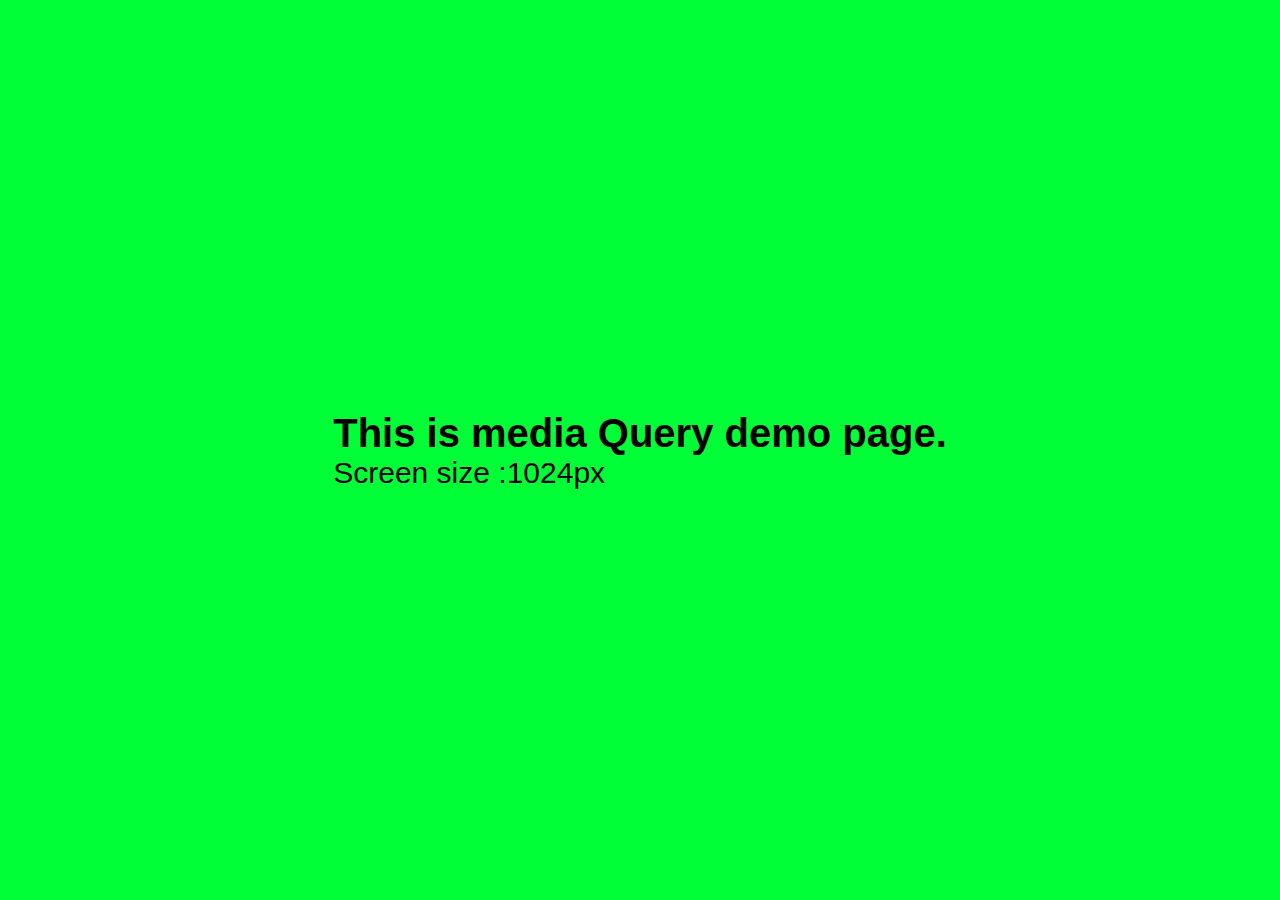
<file: PW 6th Project/insex.html>
<!DOCTYPE html>
<html lang="en">
  <head>
    <meta charset="UTF-8" />
    <meta name="viewport" content="width=device-width, initial-scale=1.0" />
    <title>Document</title>
    <link rel="stylesheet" href="style.css" />
  </head>
  <body>
    <div>
      <h1>This is media Query demo page.</h1>
      <div class="screen-size">
        <p class="large-screen">Screen size :1440px</p>
        <p class="laptop">Screen size :1024px</p>
        <p class="tablet">Screen size :768px</p>
        <p class="mobile">Screen size :425px</p>
      </div>
    </div>
  </body>
</html>
</file>
<file: Book my shoow/style.css>
*{
    margin: 0;
    padding: 0;
}
body{
    max-width: 1440px;
    overflow-x:hidden ;
}
/* Header */

.fnav{
    width: 100%;
    color: white;
    background-color: rgb(64, 12, 12);
    display: flex;
    justify-content: space-between;
    align-items: center;
    height: 70px;
}
.left-fnav img{
    width: 150px;
}
.left-fnav input{
    width: 350px;
    text-align: center;
    padding: 3px 0;
}
.left-fnav{
    display: flex;
    gap: 30px;
    margin-left: 30px;
    align-items: center;
}
/* Righr First nav */

.right-fnav{
    margin-right: 50px;
    display: flex;
    gap: 30px;
}
.right-fnav button{
    padding: 4px 10px;
    font-size: 15px;
    background-color: red;
    color: white;
    border: none;
    border-radius: 5px;
}
.right-fnav button:hover{
    background-color: rgb(231, 51, 51);
    border: 1px solid red;
}
.right-fnav img{
    width: 30px;
   filter:
         invert(100%)
         contrast(102%);
   cursor: pointer;
}
/* Secnod Navigation */

.snav{
    width: 100%;
    display: flex;
    justify-content: space-between;
    align-items: center;
    height: 40px;
    background-color: black;
    color: white;
}
.snav ul li{
    list-style: none;
}
.snav ul li a{
    text-decoration: none;
    color: white;
}
.snav ul li a:hover{
    text-decoration: underline;
    font-weight: 800;
}
.left-snav ul{
    display: flex;
    gap: 30px;
    margin-left:30px ;
}

.right-snav ul{
    display: flex;
    margin-right: 30px;
    gap: 30px;
}
/* Main */
main img{
    width: 100%;
}

/* Rec-conationar */
.rec-conationar{
    text-align: center;
    margin-top: 20px;
}
.Recommended-image{
    display: flex;
    flex-wrap: wrap;
    justify-content: center;
    gap: 20px;
    margin: 20px 0;
    overflow: hidden;
}
.Recommended-image img{
   width: 220px;
   border-radius: 10px;
   box-sizing: 1px 1px 3px 3px rgb(218, 213, 213);
  transition: 0.2s ease-in-out;
}
.Recommended-image img:hover{
    box-shadow: 10px 10px 10px rgb(130, 127, 127);
    transition: 0.2s ease-in-out;
}
.small-conationar{
    margin: 20px 0;
    width: 100%;
    /* overflow: hidden; */
    text-align: center;
}
.small-conationar img{
    border-radius: 10px;
    width: 100%;
    height: 80px;
    overflow: hidden;
}
/* event-conationar */
.event-conationar{
    text-align: center;
}
.Events-image{
    margin-top: 20px;
    display: flex;
    flex-wrap: wrap;
    justify-content: center; 
    gap: 30px;
}
.Events-image img{
    border-radius: 10px;
    width: 270px;
    cursor: pointer;
   box-shadow: 1px 1px 2px 3px rgb(242, 240, 240);
   transition: 0.2s ease-in-out;
}
.Events-image img:hover{
    box-shadow: 10px 10px 10px 10px gray;
    transition: 0.2s ease-in-out;
}

/* prem-conationar */

.prem-conationar{
    margin-top: 30px;
    width: 100%;
   min-height:500px ;
    background-color: black;
    color: white;
    text-align: start;
}
.prem-conationar .text{
    margin-left: 20px;
}
.prem-conationar .text h2{
    padding: 15px 0;
}
.prem-conationar .text h3{
    margin-top: 40px;
}
.Premeire-image{
    display: flex;
    flex-wrap:wrap ;
    justify-content: center;
    gap: 30px;
}
.Premeire-image img{
    width: 220px;
    border-radius: 10px;
    cursor: pointer;
   box-shadow: 1px 1px 2px 0px rgb(243, 238, 238);
   transition: 0.2s ease-in-out;
}
.Premeire-image img:hover{
    box-shadow: 10px 10px 10px 10px rgb(72, 67, 67);
    transition: 0.2s ease-in-out;
}

/* footer */

footer{
   height: 150px;
   width: 100%;
   background-color: antiquewhite;
   text-align: center;
}
footer img{
    border-top: 2px solid gray;
    margin-top: 20px;
    width: 150px;
}
footer .icon{
    display: flex;
    justify-content: center;
    align-items: center;
    gap: 20px;
}
footer .icon img{
    border-top: none;
    width: 30px;
    cursor: pointer;
}


/* Media Quary */
@media(max-width:1024px){
    .Recommended-image img{
        width: 180px;
     }

     .Events-image img{
        width: 200px;
    }
    .prem-conationar{
        min-height:450px ;
    }
    .Premeire-image img{
        width: 170px;
    }
}

@media(max-width:768px){
    .Recommended-image img{
        width: 230px;
     }
    .left-fnav input{
       display: none;
    }
    .Premeire-image img{
        width: 220px;
    }
    .snav{
        display: none;
    }
    .Events-image img{
        width: 250px;
    }
} 

@media(max-width:426px){
    .right-fnav button{
        display: none;
  }

}
</file>
<file: Cart Project/style.css>
*{
    margin: 0;
    padding: 0;
}
body{
    width: 100vw;
    height: 100vh;
    background-color: rgb(254, 222, 228);
}
.hero-section{
    width: 100%;
    height: 100%;
}
.contaner{
    display: flex;
    width: 100%;
   justify-content: space-around;
   flex-wrap: wrap;
   gap: 30px;
}
.cart{
    border-radius: 5px; 
    text-align: center;
    margin-top: 10%;
    width: 200px;
    background-color: white;
    box-shadow: 1px 1px 3px 2px gray;
    padding: 10px 5px;
}
.cart img{
    width: 50%;
}
.cart h1{
    margin: 10px 0;
}
.green button{
    position: relative;
    top: 61px;
    right: 5px;
    width: 210px;
    padding: 6px 20px;
    background-color: green;
    color: white;
    border: none;
    border-bottom-left-radius: 5px;
    border-bottom-right-radius: 5px;
}
.blue button{
    position: relative;
    top: 15px;
    right: 5px;
    width: 210px;
    padding: 6px 20px;
    background-color: blue;
    color: white;
    border: none;
    border-bottom-left-radius: 5px;
    border-bottom-right-radius: 5px;
}
.orange button{
    position: relative;
    top: 15px;
    right: 5px;
    width: 210px;
    padding: 6px 20px;
    background-color: orange;
    color: white;
    border: none;
    border-bottom-left-radius: 5px;
    border-bottom-right-radius: 5px;
}
.black button{
    position: relative;
    top: 15px;
    right: 5px;
    width: 210px;
    padding: 6px 20px;
    background-color: rgb(1, 1, 2);
    color: white;
    border: none;
    border-bottom-left-radius: 5px;
    border-bottom-right-radius: 5px;
}
</file>
<file: E-commers website/style.css>
* {
    margin: 0;
    padding: 0;
    box-sizing: border-box;
}

body {
    max-width: 1440px;
    height: 100vh;
    font-family: Arial, Helvetica, sans-serif;

}

/* Navigation */

nav {
    height: 70px;
    width: 100%;
    background-color: rgb(227, 230, 243);
    ;
    display: flex;
    justify-content: space-between;
    align-items: center;
    position: fixed;
    top: 0;
    z-index: 50;
}

.left-nav h2 {
    font-size: 2rem;
    padding: 0 100px;
}

li {
    list-style: none;

}

a {
    text-decoration: none;
}

.manu-bar {
    display: none;
}

#crossIcon {
    display: none;
}

.right-nav ul {
    display: flex;
    align-items: center;
    gap: 30px;
    padding: 0 100px;
}

.right-nav ul a {
    font-size: 1.2rem;
    color: black;
}

.right-nav ul a:hover {
    text-decoration: underline;
    color: rgb(5, 171, 5);
}

.cart-icon,
.search-icon img {
    width: 20px;
}

/* Main section */

.main {
    background-image: url(./photo/bg.webp);
    background-position: top;
    background-size: cover;
    height: 500px;
    text-align: center;
}

.main-item {
    position: relative;
    top: 40%;
}

.main-item h2 {
    font-size: 2.5rem
}

.main-item button {
    margin-top: 20px;
    padding: 5px 15px;
    border-radius: 20px;
    color: white;
    background-color: black;
}

/* featured-products */

.featured-products {
    height: 150px;
    text-align: center;
}

.featured-products h2 {
    font-size: 2.5rem;
    margin-top: 40px;
}

.featured-products p {
    margin-top: 20px;
    margin-top: 20px;
}

/* Fishon section */
.fishon {
    width: 100%;
}

.container {
    margin-inline: 100px;
    display: flex;
    justify-content: space-evenly;
    flex-wrap: wrap;
    gap: 30px;
}

.product {
    cursor: pointer;
    width: 200px;
    box-shadow: 1px 0px 4px 1px rgb(230, 228, 224);
    border-radius: 30px;
    padding: 10px;
    transition: 0.2s ease-in-out;
}

.product:hover {
    box-shadow: 30px 30px 20px rgb(221, 214, 214);
    transition: 0.2s ease-in-out;
}

.shirt img {
    width: 100%;
    height: 200px;
    border-radius: 30px;
}

.product p {
    font-size: 12px;
}

.star-icon {
    display: flex;
    justify-content: start;
}

.star-icon img {
    width: 20px;
}

.price p {
    font-size: 20px;
    font-weight: 700;
    color: rgb(13, 137, 13);
}

/* Page change */
.page {
    margin: 30px 0;
    display: flex;
    justify-content: center;
    gap: 5px;
}

.box {
    background-color: rgb(14, 156, 151);
    width: 40px;
    height: 40px;
    color: white;
    border-radius: 5px;
    display: grid;
    place-items: center;
    cursor: pointer;
}

.box p {
    font-size: 20px;
}

.box:hover {
    background-color: rgb(54, 189, 185);
}

/* Sign up section */

.signup {
    background-image: url(./photo/banner.jpg);
    background-size: cover;
    background-position: center;
    height: 150px;
    color: white;
    text-align: center;
}

.signup h3 {
    padding: 15px 0;
}

.signup p {
    margin: 10px 0;
}

.signup input {
    padding: 5px 10px;
    border-radius: 5px;
}

.signup button {
    padding: 4px 10px;
    border-radius: 5px;
    background-color: rgb(14, 156, 151);
    cursor: pointer;
    color: white;
}

.signup button:hover {
    background-color: rgb(14, 110, 107);
}

/* Electonic heading section */

.electonics-heading {
    text-align: center;
    margin-top: 30px;
}

.electonics-heading h2 {
    font-size: 2rem;
}

.electonics-heading p {
    margin: 20px 0;
    margin-bottom: 50px;
    color: rgb(112, 110, 110);
    font-size: 1rem;
}

/* Connect */
.connect {
    text-align: center;
}

.connect h3 {
    font-size: 1.5rem;
    margin: 10px 0;
}

.connect p {
    font-size: 0.8rem;
    margin-bottom: 40px;
    color: rgb(139, 132, 132);
}

/* Footer */
footer {
    display: flex;
    justify-content: space-between;
    flex-wrap: wrap;
    margin-inline: 100px;
}

.royalson h3 {
    padding: 15px 0;
    font-size: 1.5rem;
}

.royalson ul li {
    cursor: pointer;
}

.royalson ul li:hover {
    color: rgb(12, 185, 12);
}

.royal-icon {
    display: flex;
    gap: 10px;
}

.royal-icon img {
    width: 30px;
    cursor: pointer;
    margin-block: 10px;
}

/* Sub footer */

.sub-footer {
    height: 50px;
    background-color: rgb(2, 147, 147);
    color: white;
    text-align: center;
    line-height: 50px;
}

/* Meadia Quary */
@media(max-width:1024px) {
    nav {
        max-width: 1024px;
    }

    .left-nav h2 {
        font-size: 2rem;
        padding: 0 20px;
    }

    .right-nav ul {
        padding: 0 30px;
    }

    .main {
        max-width: 1024px;
    }
}

@media(max-width:768px) {

    #crossIcon {
        display: block;
    }

    .manu-bar {
        display: block;
    }

    .manu-bar {
        position: absolute;
        right: 30px;
        top: 25px;
    }

    .right-nav span {
        font-size: 50px;
        background-color: aqua;
        border-radius: 50%;
        padding-inline: 10px;
        position: absolute;
        left: 10px;
        cursor: pointer;
    }

    .right-nav span:hover {
        box-shadow: 0px 0px 10px 1px rgb(192, 187, 187);
    }

    .right-nav ul {
        width: 250px;
        top: 10px;
        background-color: white;
        border-radius: 20px;
        position: absolute;
        right: -250px;
        display: flex;
        flex-direction: column;
    }

    .right-nav .manuList {
        position: absolute;
        right: 20px;
        transition: 1s;
    }

    /* .right-nav ul {
        display: none; 
    }

    .manu-bar {
        display: block;
        width: 40px;
        margin-right: 20px;
    }  */
}
</file>
<file: Login Page/style.css>
* {
    margin: 0;
    padding: 0;
}

body {
    font-family: Arial, Helvetica, sans-serif;
    width: 1220px;
    height: 530px;
    border: 20px solid blue;
}

.hero-section {
    width: 100%;
    height: 100%;
    display: flex;
    justify-content: center;
    justify-content: space-around;

}

.left-hero-section {
    margin-top: 100px;
}

.left-hero-section h2 {
    margin: 10px 0;
}

.left-hero-section p {
    color: rgb(117, 113, 113);
    margin-bottom: 10px;
}

.input fieldset {
    width: 250px;
    padding: 5px 0;
    border-radius: 50px;
    margin: 20px 0;
}

.input legend {
    margin-left: 20px;
    font-size: 12px;
    color: rgb(52, 50, 50);
}

.input .emailInput,
.passInput {
    padding: 2px 5px;
    margin-left: 5px;
    width: 90%;
    border: none;
    outline: none;
    border-radius: 10px;
    padding: 4px;
}

.sign button {
    margin: 20px 0;
    padding: 7px 0;
    width: 250px;
    background: linear-gradient(rgb(94, 94, 223), rgb(15, 15, 236));
    color: white;
    border-radius: 50px;
    border: none;
}

.sign button:hover {
    border: 1px solid blue;
    background: linear-gradient(blue, blue);

}

.logo-conatiner {
    display: flex;
    gap: 10px;
}

.logo {
    display: flex;
    align-items: center;
    border: 1px solid rgb(46, 45, 45);
    width: 115px;
    margin: 10px 0;
    border-radius: 50px;
    cursor: pointer;
}

.logo p {
    font-size: 11px;
    margin-left: 5px;
    margin-top: 7px;
}

.logo img {
    width: 20px;
    margin-left: 5px;
}

.right-hero-section img {
    width: 500px;
    text-align: center;
    margin-top: 100px;
}
</file>
<file: pw 10 feb project/style.css>
* {
    margin: 0;
    padding: 0;
    box-sizing: border-box;
    background-color: #111827;
    color: white;
}

body {
    width: 100vw;
    overflow-x: hidden;
}

li {
    list-style: none;
}

nav {
    display: flex;
    justify-content: right;
    align-items: center;
    width: 100vw;
    height: 80px;
}

nav img {
    width: 30px;
    height: 30px;
    display: none;
}

nav ul {
    display: flex;
    gap: 20px;
    margin-right: 50px;
}

nav ul li {
    cursor: pointer;
}

nav ul li:hover {
    background-color: blue;
    padding-inline: 10px;
    padding-block: 3px;
    border-radius: 10px;
    transition-duration: 500ms;
}

.heroSection {
    margin-block: 0px;
    display: flex;
    justify-content: center;
    align-items: center;
    gap: 20px;

}

.leftHero>div {
    display: flex;
    align-items: center;
    gap: 10px;
    margin-bottom: 5px;
}

.leftHero img {
    width: 20px;
}

.passion {
    color: rgb(251, 255, 0);
    padding-top: 5px;
    font-weight: bold;
}

.rightHero img {
    width: 500px;
}

/* project section */
.projectSection {
    text-align: center;
    display: flex;
    flex-direction: column;
    align-items: center;
    margin-top: 20px;
    gap: 20px;
}

.projectSection h2 {
    border-bottom: 2px solid blue;
    width: 100px;
}

.allProject {
    display: grid;
    grid-template-columns: repeat(2, 1fr);
    gap: 20px;
}

.allProject img {
    width: 300px;
    height: 200px;
    border-radius: 10px;
}

.allProject img:hover {
    transform: scale(1.1);
    transition: ease-in-out;
    transition-duration: 500ms;
}

/* contactSection */

.contactSection {
    text-align: center;
    display: flex;
    flex-direction: column;
    align-items: center;
    gap: 20px;
}

.contactSection h2 {
    border-bottom: 2px solid blue;
    width: 130px;
}

.contactImges img {
    width: 20px;
}


/* responsive */

@media (max-width : 768px) {
    nav {
        justify-content: left;
        margin-left: 20px;
    }

    nav ul {
        display: none;
    }

    nav img {
        width: 30px;
        height: 30px;
        cursor: pointer;
        display: block;
    }

    .heroSection {
        flex-direction: column;
        text-align: center;
    }

    .rightHero img {
        width: 50%;
    }

    .allProject {
        grid-template-columns: 1fr;
    }

}
</file>
<file: PW 3rd Project/style.css>
* {
    margin: 0;
    padding: 0;
    box-sizing: border-box;

}

body {
    width: 100%;
    height: 100%;
    background-image: linear-gradient(rgba(0, 0, 0, 0.5), rgba(0, 0, 0, 0.5)), url(./assists/1675475348123.png);
    background-size: cover;
    background-attachment: fixed;
}

nav {
    margin-top: 20px;
    display: flex;
    justify-content: space-around;
    align-items: center;
}

.logo img {
    width: 100px;
}

.manu ul {
    display: flex;
    gap: 30px;
}

.manu li {
    list-style: none;
}

.manu li a {
    text-decoration: none;
    color: #ffc233;
}

.manu li a:hover {
    text-decoration: underline;
    font-weight: 900;
}

.button button {
    border-radius: 2px;
    color: rgb(255, 255, 255);
    background-color: #ff0000;
    padding: 6px 25px;
    border: none;
}

.button button:hover {
    cursor: pointer;
    background-color: white;
    color: black;
}

/* Main Section */

.hero-section {
    color: #ffc233;
}

.hero-section {
    text-align: center;
    margin-top: 100px;
    font-size: 30px;
    font-family: Arial, Helvetica, sans-serif;
    line-height: 65px;
}

.hero-section button {
    padding: 7px 15px;
    color: white;
    border-radius: 2px;
    background-color: #ff0000;
    border: none;
}

.hero-section button:hover {
    background-color: white;
    color: black;
}

footer img {
    width: 100px;
    position: absolute;
    right: 25px;
    bottom: 15px;
}
</file>
<file: PW 4th Project/style.css>
* {
    margin: 0;
    padding: 0;
}

body {
    width: 100vw;
    height: 100vh;
    overflow: hidden;
}

nav {
    margin-top: 30px;
    display: flex;
    justify-content: space-around;
}

nav li {
    list-style: none;
}

nav li a {
    text-decoration: none;
    color: black;
    font-size: 15px;
    font-weight: 500;
}

.manu ul {
    display: flex;
    gap: 30px;

}

.manu ul a:hover {
    text-decoration: underline;
    font-weight: 900;
}

.manu ul img {
    filter: invert(100%);
    width: 100px;
}

.but button {
    color: white;
    cursor: pointer;
    padding: 5px 15px;
    border-radius: 5px;
    border: none;
    background-color: rgb(86, 86, 241);
}

.but button:hover {
    background-color: rgb(91, 223, 247);
    color: black;
}

.hero-section {
    margin-top: 30px;
    display: flex;
    justify-content: space-around;
    align-items: center;
}

.left-section h1 {
    font-size: 25px;
    font-weight: 600;
}

.left-section p {
    margin-top: 15px;
    color: rgb(115, 108, 108);
    font-size: 16px;
}

.left-section button {
    margin-top: 25px;
    padding: 5px 10px;
    border-radius: 5px;
    border: none;
    background-color: rgb(86, 86, 241);
    color: white;
}

.left-section h1 span {
    color: rgb(103, 103, 237);
}

.right-section img {
    width: 500px;
}
</file>
<file: Youtube clone/style.css>
* {
    margin: 0;
    padding: 0;
    box-sizing: border-box;
}

body {
    max-width: 1440px;
    font-family: Arial, Helvetica, sans-serif;
    height: 100vh;
}

header {
    position: fixed;
    z-index: 30;
}

nav {
    background-color: aliceblue;
    display: flex;
    justify-content: space-between;
    align-items: center;
    padding: 0px 25px;
    height: 60px;
    width: 100vw;
    box-shadow: 0px 1px 1px 1px rgb(233, 231, 231);
    z-index: 20;
}

/* left-nav */
.left-nav {
    display: flex;
    align-items: center;
    gap: 20px;
    position: relative;
}

.youtube-logo img {
    width: 100px;
}

/* center nav */

.center-nav {
    display: flex;
    align-items: center;
    position: relative;
}

.input input {
    padding: 4px;
    width: 300px;
    border-end-start-radius: 20px;
    border-start-start-radius: 20px;
    border: 1px solid rgb(179, 176, 176);
    border-right: none;
    text-align: start;
}

.search {
    width: 50px;
    height: 25px;
    border: 1px solid rgb(179, 176, 176);
    border-left: none;
    background-color: rgb(241, 240, 240);
    border-end-end-radius: 20px;
    border-start-end-radius: 20px;
    display: grid;
    place-items: center;
}

.search img {
    width: 20px;
}

.mic {
    background-color: rgb(170, 167, 167);
    padding: 5px;
    clip-path: circle();
    margin-left: 10px;
}

/* right-nav */

.right-nav {
    display: flex;
    align-items: center;
    gap: 30px;
    position: relative;
}

.video-add img {
    width: 25px;
    cursor: pointer;
}

.dot-grid img {
    width: 25px;
    cursor: pointer;
}

.bell img {
    width: 25px;
    cursor: pointer;
}

.avtar img {
    width: 40px;
    margin-top: 5px;
    clip-path: circle();
    cursor: pointer;
}

/* Hero Section */

.hero-section {
    display: flex;
    justify-content: space-between;
}

/* Side bar */
.side {
    position: fixed;
    left: 0;
    top: 0;
}

.side-bar {
    display: flex;
    flex-direction: column;
    gap: 30px;
    margin-left: 40px;
    margin-top: 70px;
    width: 10%;
    align-items: center;
}

.home {
    display: flex;
    flex-direction: column;
    align-items: center;
    cursor: pointer;
}

.home:hover {
    background-color: rgb(220, 217, 217);
    width: 70px;
    border-radius: 20px;
    transition: 0.2s ease-in-out;

}

.home p {
    font-size: 10px;
}

.home img {
    width: 25px;
}

.video-container {
    margin-top: 80px;
    margin-left: 150px;
    display: flex;
    flex-wrap: wrap;
    gap: 10px;
    align-items: center;
    justify-content: center;

}

.video {
    width: 270px;
    height: 250px;
    cursor: pointer;
}

.video-image img {
    width: 270px;
    border-radius: 10px;
}

.video-details {
    display: flex;
}

.video-details .logo img {
    clip-path: circle();
    width: 40px;
    margin: 5px;
}

.titel h4 {
    font-weight: 500;
    font-size: 15px;
}

.public p {
    font-size: 12px;
    color: rgb(66, 65, 65);
}

@media(max-width:768px) {
    header {
        position: relative;
    }

    .bar {
        display: none;
    }

    .youtube-logo img {
        width: 120px;
    }

    .input input {
        display: none;
    }

    .search {
        border-radius: 50%;
        background-color: aliceblue;
        border: none;
        margin-left: 290px;
    }

    .search img {
        width: 25px;
    }

    .mic {
        display: none;
    }

    .side {
        display: none;
    }

    .video-container {
        margin-top: 10px;
        margin-left: 40px;
        display: flex;
        flex-wrap: wrap;
        gap: 10px;

    }

    .video {
        width: 350px;
        height: 270px;
        cursor: pointer;
    }

    .video-image img {
        width: 350px;
        border-radius: 10px;
    }

}

@media(max-width:426px) {
    .dot-grid {
        display: none;
    }

    .video-add {
        display: none;
    }

    .search img {
        margin-left: 50px;
    }

    nav {
        max-width: 425px;
    }

    .search {
        margin-left: 10px;
    }


    .video-container {
        margin-top: 10px;
        margin-left: 0px;
        display: flex;
        flex-wrap: wrap;
        gap: 80px;

    }

    .video {
        width: 425px;
        height: 250px;
        cursor: pointer;
    }

    .video-image img {
        width: 425px;
        border-radius: 10px;
    }

}
</file>
<file: PW 6th Project/style.css>
* {
    margin: 0;
    padding: 0;
    box-sizing: border-box;
}

body {
    width: 100vw;
    height: 100vh;
    font-family: Arial, Helvetica, sans-serif;
    display: flex;
    align-items: center;
    justify-content: center;
}

h1 {
    font-size: 40px;
}

.screen-size {
    width: 100%;
    margin: auto;
}

.large-screen,
.laptop,
.tablet,
.mobile {
    font-size: 30px;
    display: none;
}

@media screen and (min-width:0px) {
    .mobile {
        display: block;
    }

    .large-screen {
        display: none;
    }

    .laptop {
        display: none;
    }

    .tablet {
        display: none;
    }

    body {
        background-color: red;
    }
}

@media screen and (min-width:768px) {
    .mobile {
        display: none;
    }

    .large-screen {
        display: none;
    }

    .laptop {
        display: none;
    }

    .tablet {
        display: block;
    }


    body {
        background-color: rgb(0, 145, 255);
    }
}

@media screen and (min-width:1024px) {
    .mobile {
        display: none;
    }

    .large-screen {
        display: none;
    }

    .laptop {
        display: block;
    }

    .tablet {
        display: none;
    }


    body {
        background-color: rgb(0, 255, 55);
    }
}

@media screen and (min-width:1440px) {
    .mobile {
        display: none;
    }

    .large-screen {
        display: block;
    }

    .laptop {
        display: none;
    }

    .tablet {
        display: none;
    }


    body {
        background-color: rgb(255, 0, 204);
    }
}
</file>
